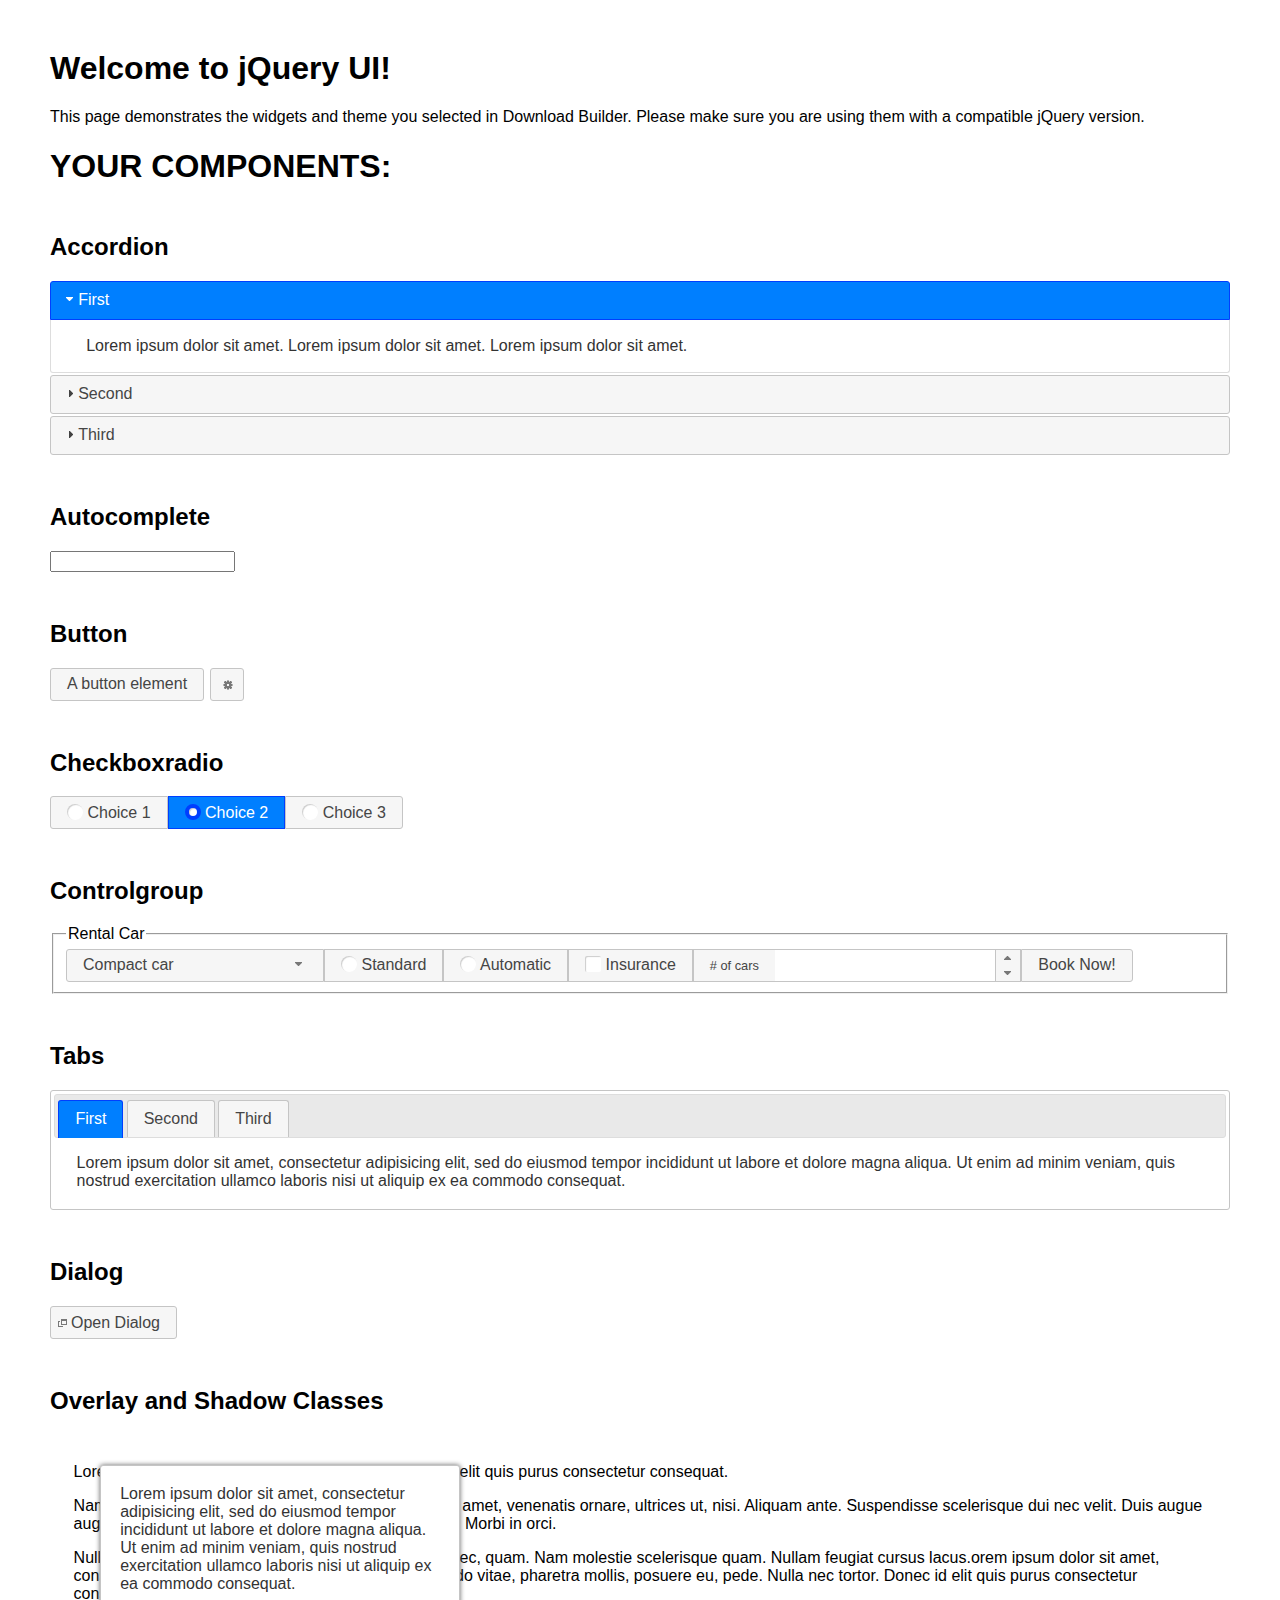
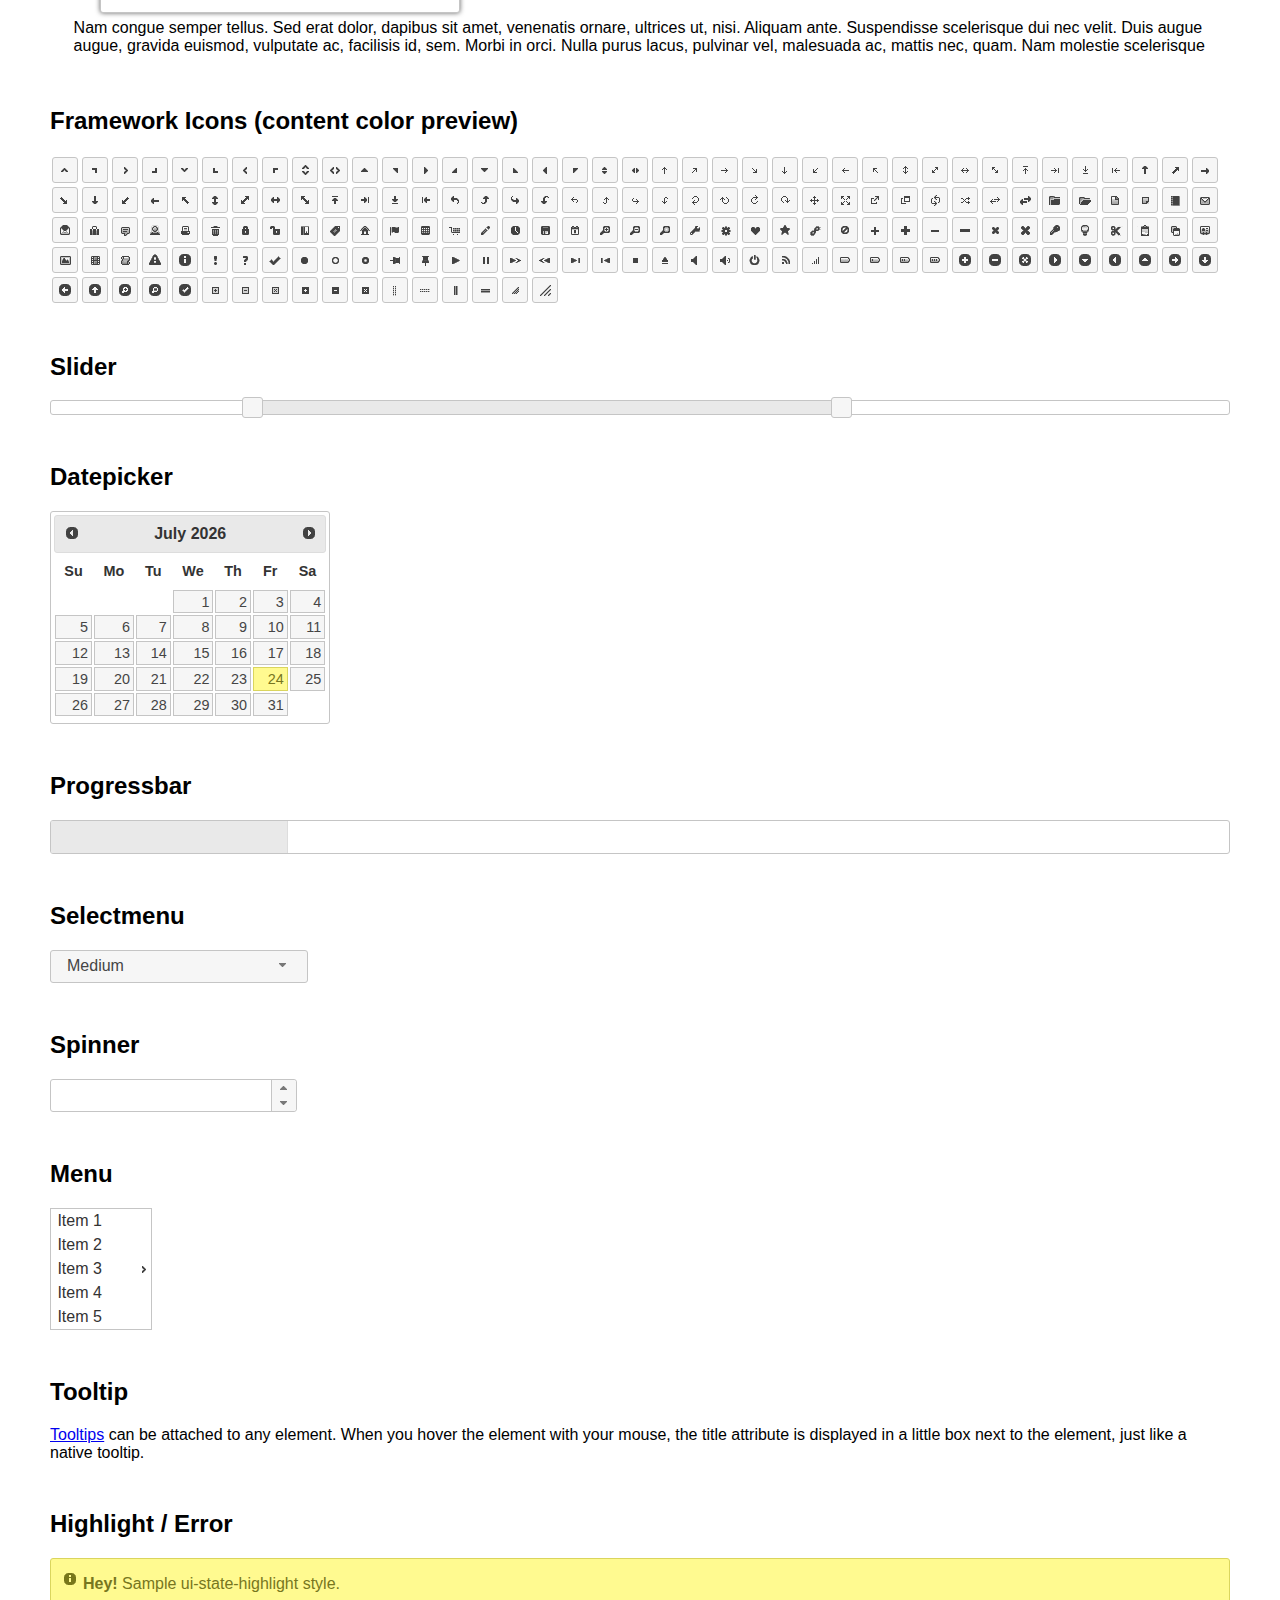
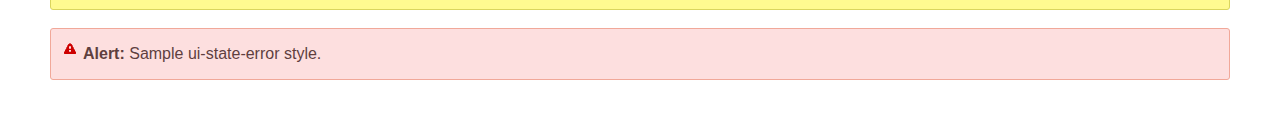
<file: jquery-ui-1.13.1/jquery-ui-1.13.1/index.html>
<!doctype html>
<html lang="us">
<head>
	<meta charset="utf-8">
	<title>jQuery UI Example Page</title>
	<link href="jquery-ui.css" rel="stylesheet">
	<style>
	body{
		font-family: "Trebuchet MS", sans-serif;
		margin: 50px;
	}
	.demoHeaders {
		margin-top: 2em;
	}
	#dialog-link {
		padding: .4em 1em .4em 20px;
		text-decoration: none;
		position: relative;
	}
	#dialog-link span.ui-icon {
		margin: 0 5px 0 0;
		position: absolute;
		left: .2em;
		top: 50%;
		margin-top: -8px;
	}
	#icons {
		margin: 0;
		padding: 0;
	}
	#icons li {
		margin: 2px;
		position: relative;
		padding: 4px 0;
		cursor: pointer;
		float: left;
		list-style: none;
	}
	#icons span.ui-icon {
		float: left;
		margin: 0 4px;
	}
	.fakewindowcontain .ui-widget-overlay {
		position: absolute;
	}
	select {
		width: 200px;
	}
	</style>
</head>
<body>

<h1>Welcome to jQuery UI!</h1>

<div class="ui-widget">
	<p>This page demonstrates the widgets and theme you selected in Download Builder. Please make sure you are using them with a compatible jQuery version.</p>
</div>

<h1>YOUR COMPONENTS:</h1>

<!-- Accordion -->
<h2 class="demoHeaders">Accordion</h2>
<div id="accordion">
	<h3>First</h3>
	<div>Lorem ipsum dolor sit amet. Lorem ipsum dolor sit amet. Lorem ipsum dolor sit amet.</div>
	<h3>Second</h3>
	<div>Phasellus mattis tincidunt nibh.</div>
	<h3>Third</h3>
	<div>Nam dui erat, auctor a, dignissim quis.</div>
</div>

<!-- Autocomplete -->
<h2 class="demoHeaders">Autocomplete</h2>
<div>
	<input id="autocomplete" title="type &quot;a&quot;">
</div>

<!-- Button -->
<h2 class="demoHeaders">Button</h2>
<button id="button">A button element</button>
<button id="button-icon">An icon-only button</button>

<!-- Checkboxradio -->
<h2 class="demoHeaders">Checkboxradio</h2>
<form style="margin-top: 1em;">
	<div id="radioset">
		<input type="radio" id="radio1" name="radio"><label for="radio1">Choice 1</label>
		<input type="radio" id="radio2" name="radio" checked="checked"><label for="radio2">Choice 2</label>
		<input type="radio" id="radio3" name="radio"><label for="radio3">Choice 3</label>
	</div>
</form>

<!-- Controlgroup -->
<h2 class="demoHeaders">Controlgroup</h2>
<fieldset>
	<legend>Rental Car</legend>
	<div id="controlgroup">
		<select id="car-type">
			<option>Compact car</option>
			<option>Midsize car</option>
			<option>Full size car</option>
			<option>SUV</option>
			<option>Luxury</option>
			<option>Truck</option>
			<option>Van</option>
		</select>
		<label for="transmission-standard">Standard</label>
		<input type="radio" name="transmission" id="transmission-standard">
		<label for="transmission-automatic">Automatic</label>
		<input type="radio" name="transmission" id="transmission-automatic">
		<label for="insurance">Insurance</label>
		<input type="checkbox" name="insurance" id="insurance">
		<label for="horizontal-spinner" class="ui-controlgroup-label"># of cars</label>
		<input id="horizontal-spinner" class="ui-spinner-input">
		<button>Book Now!</button>
	</div>
</fieldset>

<!-- Tabs -->
<h2 class="demoHeaders">Tabs</h2>
<div id="tabs">
	<ul>
		<li><a href="#tabs-1">First</a></li>
		<li><a href="#tabs-2">Second</a></li>
		<li><a href="#tabs-3">Third</a></li>
	</ul>
	<div id="tabs-1">Lorem ipsum dolor sit amet, consectetur adipisicing elit, sed do eiusmod tempor incididunt ut labore et dolore magna aliqua. Ut enim ad minim veniam, quis nostrud exercitation ullamco laboris nisi ut aliquip ex ea commodo consequat.</div>
	<div id="tabs-2">Phasellus mattis tincidunt nibh. Cras orci urna, blandit id, pretium vel, aliquet ornare, felis. Maecenas scelerisque sem non nisl. Fusce sed lorem in enim dictum bibendum.</div>
	<div id="tabs-3">Nam dui erat, auctor a, dignissim quis, sollicitudin eu, felis. Pellentesque nisi urna, interdum eget, sagittis et, consequat vestibulum, lacus. Mauris porttitor ullamcorper augue.</div>
</div>

<h2 class="demoHeaders">Dialog</h2>
<p>
	<button id="dialog-link" class="ui-button ui-corner-all ui-widget">
		<span class="ui-icon ui-icon-newwin"></span>Open Dialog
	</button>
</p>

<h2 class="demoHeaders">Overlay and Shadow Classes</h2>
<div style="position: relative; width: 96%; height: 200px; padding:1% 2%; overflow:hidden;" class="fakewindowcontain">
	<p>Lorem ipsum dolor sit amet,  Nulla nec tortor. Donec id elit quis purus consectetur consequat. </p><p>Nam congue semper tellus. Sed erat dolor, dapibus sit amet, venenatis ornare, ultrices ut, nisi. Aliquam ante. Suspendisse scelerisque dui nec velit. Duis augue augue, gravida euismod, vulputate ac, facilisis id, sem. Morbi in orci. </p><p>Nulla purus lacus, pulvinar vel, malesuada ac, mattis nec, quam. Nam molestie scelerisque quam. Nullam feugiat cursus lacus.orem ipsum dolor sit amet, consectetur adipiscing elit. Donec libero risus, commodo vitae, pharetra mollis, posuere eu, pede. Nulla nec tortor. Donec id elit quis purus consectetur consequat. </p><p>Nam congue semper tellus. Sed erat dolor, dapibus sit amet, venenatis ornare, ultrices ut, nisi. Aliquam ante. Suspendisse scelerisque dui nec velit. Duis augue augue, gravida euismod, vulputate ac, facilisis id, sem. Morbi in orci. Nulla purus lacus, pulvinar vel, malesuada ac, mattis nec, quam. Nam molestie scelerisque quam. </p><p>Nullam feugiat cursus lacus.orem ipsum dolor sit amet, consectetur adipiscing elit. Donec libero risus, commodo vitae, pharetra mollis, posuere eu, pede. Nulla nec tortor. Donec id elit quis purus consectetur consequat. Nam congue semper tellus. Sed erat dolor, dapibus sit amet, venenatis ornare, ultrices ut, nisi. Aliquam ante. </p><p>Suspendisse scelerisque dui nec velit. Duis augue augue, gravida euismod, vulputate ac, facilisis id, sem. Morbi in orci. Nulla purus lacus, pulvinar vel, malesuada ac, mattis nec, quam. Nam molestie scelerisque quam. Nullam feugiat cursus lacus.orem ipsum dolor sit amet, consectetur adipiscing elit. Donec libero risus, commodo vitae, pharetra mollis, posuere eu, pede. Nulla nec tortor. Donec id elit quis purus consectetur consequat. Nam congue semper tellus. Sed erat dolor, dapibus sit amet, venenatis ornare, ultrices ut, nisi. </p>

	<!-- ui-dialog -->
	<div class="ui-widget-overlay ui-front"></div>
	<div style="position: absolute; width: 320px; left: 50px; top: 30px; padding: 1.2em" class="ui-widget ui-front ui-widget-content ui-corner-all ui-widget-shadow">
		Lorem ipsum dolor sit amet, consectetur adipisicing elit, sed do eiusmod tempor incididunt ut labore et dolore magna aliqua. Ut enim ad minim veniam, quis nostrud exercitation ullamco laboris nisi ut aliquip ex ea commodo consequat.
	</div>

</div>

<!-- ui-dialog -->
<div id="dialog" title="Dialog Title">
	<p>Lorem ipsum dolor sit amet, consectetur adipisicing elit, sed do eiusmod tempor incididunt ut labore et dolore magna aliqua. Ut enim ad minim veniam, quis nostrud exercitation ullamco laboris nisi ut aliquip ex ea commodo consequat.</p>
</div>


<h2 class="demoHeaders">Framework Icons (content color preview)</h2>
<ul id="icons" class="ui-widget ui-helper-clearfix">
	<li class="ui-state-default ui-corner-all" title=".ui-icon-caret-1-n"><span class="ui-icon ui-icon-caret-1-n"></span></li>
	<li class="ui-state-default ui-corner-all" title=".ui-icon-caret-1-ne"><span class="ui-icon ui-icon-caret-1-ne"></span></li>
	<li class="ui-state-default ui-corner-all" title=".ui-icon-caret-1-e"><span class="ui-icon ui-icon-caret-1-e"></span></li>
	<li class="ui-state-default ui-corner-all" title=".ui-icon-caret-1-se"><span class="ui-icon ui-icon-caret-1-se"></span></li>
	<li class="ui-state-default ui-corner-all" title=".ui-icon-caret-1-s"><span class="ui-icon ui-icon-caret-1-s"></span></li>
	<li class="ui-state-default ui-corner-all" title=".ui-icon-caret-1-sw"><span class="ui-icon ui-icon-caret-1-sw"></span></li>
	<li class="ui-state-default ui-corner-all" title=".ui-icon-caret-1-w"><span class="ui-icon ui-icon-caret-1-w"></span></li>
	<li class="ui-state-default ui-corner-all" title=".ui-icon-caret-1-nw"><span class="ui-icon ui-icon-caret-1-nw"></span></li>
	<li class="ui-state-default ui-corner-all" title=".ui-icon-caret-2-n-s"><span class="ui-icon ui-icon-caret-2-n-s"></span></li>
	<li class="ui-state-default ui-corner-all" title=".ui-icon-caret-2-e-w"><span class="ui-icon ui-icon-caret-2-e-w"></span></li>
	<li class="ui-state-default ui-corner-all" title=".ui-icon-triangle-1-n"><span class="ui-icon ui-icon-triangle-1-n"></span></li>
	<li class="ui-state-default ui-corner-all" title=".ui-icon-triangle-1-ne"><span class="ui-icon ui-icon-triangle-1-ne"></span></li>
	<li class="ui-state-default ui-corner-all" title=".ui-icon-triangle-1-e"><span class="ui-icon ui-icon-triangle-1-e"></span></li>
	<li class="ui-state-default ui-corner-all" title=".ui-icon-triangle-1-se"><span class="ui-icon ui-icon-triangle-1-se"></span></li>
	<li class="ui-state-default ui-corner-all" title=".ui-icon-triangle-1-s"><span class="ui-icon ui-icon-triangle-1-s"></span></li>
	<li class="ui-state-default ui-corner-all" title=".ui-icon-triangle-1-sw"><span class="ui-icon ui-icon-triangle-1-sw"></span></li>
	<li class="ui-state-default ui-corner-all" title=".ui-icon-triangle-1-w"><span class="ui-icon ui-icon-triangle-1-w"></span></li>
	<li class="ui-state-default ui-corner-all" title=".ui-icon-triangle-1-nw"><span class="ui-icon ui-icon-triangle-1-nw"></span></li>
	<li class="ui-state-default ui-corner-all" title=".ui-icon-triangle-2-n-s"><span class="ui-icon ui-icon-triangle-2-n-s"></span></li>
	<li class="ui-state-default ui-corner-all" title=".ui-icon-triangle-2-e-w"><span class="ui-icon ui-icon-triangle-2-e-w"></span></li>
	<li class="ui-state-default ui-corner-all" title=".ui-icon-arrow-1-n"><span class="ui-icon ui-icon-arrow-1-n"></span></li>
	<li class="ui-state-default ui-corner-all" title=".ui-icon-arrow-1-ne"><span class="ui-icon ui-icon-arrow-1-ne"></span></li>
	<li class="ui-state-default ui-corner-all" title=".ui-icon-arrow-1-e"><span class="ui-icon ui-icon-arrow-1-e"></span></li>
	<li class="ui-state-default ui-corner-all" title=".ui-icon-arrow-1-se"><span class="ui-icon ui-icon-arrow-1-se"></span></li>
	<li class="ui-state-default ui-corner-all" title=".ui-icon-arrow-1-s"><span class="ui-icon ui-icon-arrow-1-s"></span></li>
	<li class="ui-state-default ui-corner-all" title=".ui-icon-arrow-1-sw"><span class="ui-icon ui-icon-arrow-1-sw"></span></li>
	<li class="ui-state-default ui-corner-all" title=".ui-icon-arrow-1-w"><span class="ui-icon ui-icon-arrow-1-w"></span></li>
	<li class="ui-state-default ui-corner-all" title=".ui-icon-arrow-1-nw"><span class="ui-icon ui-icon-arrow-1-nw"></span></li>
	<li class="ui-state-default ui-corner-all" title=".ui-icon-arrow-2-n-s"><span class="ui-icon ui-icon-arrow-2-n-s"></span></li>
	<li class="ui-state-default ui-corner-all" title=".ui-icon-arrow-2-ne-sw"><span class="ui-icon ui-icon-arrow-2-ne-sw"></span></li>
	<li class="ui-state-default ui-corner-all" title=".ui-icon-arrow-2-e-w"><span class="ui-icon ui-icon-arrow-2-e-w"></span></li>
	<li class="ui-state-default ui-corner-all" title=".ui-icon-arrow-2-se-nw"><span class="ui-icon ui-icon-arrow-2-se-nw"></span></li>
	<li class="ui-state-default ui-corner-all" title=".ui-icon-arrowstop-1-n"><span class="ui-icon ui-icon-arrowstop-1-n"></span></li>
	<li class="ui-state-default ui-corner-all" title=".ui-icon-arrowstop-1-e"><span class="ui-icon ui-icon-arrowstop-1-e"></span></li>
	<li class="ui-state-default ui-corner-all" title=".ui-icon-arrowstop-1-s"><span class="ui-icon ui-icon-arrowstop-1-s"></span></li>
	<li class="ui-state-default ui-corner-all" title=".ui-icon-arrowstop-1-w"><span class="ui-icon ui-icon-arrowstop-1-w"></span></li>
	<li class="ui-state-default ui-corner-all" title=".ui-icon-arrowthick-1-n"><span class="ui-icon ui-icon-arrowthick-1-n"></span></li>
	<li class="ui-state-default ui-corner-all" title=".ui-icon-arrowthick-1-ne"><span class="ui-icon ui-icon-arrowthick-1-ne"></span></li>
	<li class="ui-state-default ui-corner-all" title=".ui-icon-arrowthick-1-e"><span class="ui-icon ui-icon-arrowthick-1-e"></span></li>
	<li class="ui-state-default ui-corner-all" title=".ui-icon-arrowthick-1-se"><span class="ui-icon ui-icon-arrowthick-1-se"></span></li>
	<li class="ui-state-default ui-corner-all" title=".ui-icon-arrowthick-1-s"><span class="ui-icon ui-icon-arrowthick-1-s"></span></li>
	<li class="ui-state-default ui-corner-all" title=".ui-icon-arrowthick-1-sw"><span class="ui-icon ui-icon-arrowthick-1-sw"></span></li>
	<li class="ui-state-default ui-corner-all" title=".ui-icon-arrowthick-1-w"><span class="ui-icon ui-icon-arrowthick-1-w"></span></li>
	<li class="ui-state-default ui-corner-all" title=".ui-icon-arrowthick-1-nw"><span class="ui-icon ui-icon-arrowthick-1-nw"></span></li>
	<li class="ui-state-default ui-corner-all" title=".ui-icon-arrowthick-2-n-s"><span class="ui-icon ui-icon-arrowthick-2-n-s"></span></li>
	<li class="ui-state-default ui-corner-all" title=".ui-icon-arrowthick-2-ne-sw"><span class="ui-icon ui-icon-arrowthick-2-ne-sw"></span></li>
	<li class="ui-state-default ui-corner-all" title=".ui-icon-arrowthick-2-e-w"><span class="ui-icon ui-icon-arrowthick-2-e-w"></span></li>
	<li class="ui-state-default ui-corner-all" title=".ui-icon-arrowthick-2-se-nw"><span class="ui-icon ui-icon-arrowthick-2-se-nw"></span></li>
	<li class="ui-state-default ui-corner-all" title=".ui-icon-arrowthickstop-1-n"><span class="ui-icon ui-icon-arrowthickstop-1-n"></span></li>
	<li class="ui-state-default ui-corner-all" title=".ui-icon-arrowthickstop-1-e"><span class="ui-icon ui-icon-arrowthickstop-1-e"></span></li>
	<li class="ui-state-default ui-corner-all" title=".ui-icon-arrowthickstop-1-s"><span class="ui-icon ui-icon-arrowthickstop-1-s"></span></li>
	<li class="ui-state-default ui-corner-all" title=".ui-icon-arrowthickstop-1-w"><span class="ui-icon ui-icon-arrowthickstop-1-w"></span></li>
	<li class="ui-state-default ui-corner-all" title=".ui-icon-arrowreturnthick-1-w"><span class="ui-icon ui-icon-arrowreturnthick-1-w"></span></li>
	<li class="ui-state-default ui-corner-all" title=".ui-icon-arrowreturnthick-1-n"><span class="ui-icon ui-icon-arrowreturnthick-1-n"></span></li>
	<li class="ui-state-default ui-corner-all" title=".ui-icon-arrowreturnthick-1-e"><span class="ui-icon ui-icon-arrowreturnthick-1-e"></span></li>
	<li class="ui-state-default ui-corner-all" title=".ui-icon-arrowreturnthick-1-s"><span class="ui-icon ui-icon-arrowreturnthick-1-s"></span></li>
	<li class="ui-state-default ui-corner-all" title=".ui-icon-arrowreturn-1-w"><span class="ui-icon ui-icon-arrowreturn-1-w"></span></li>
	<li class="ui-state-default ui-corner-all" title=".ui-icon-arrowreturn-1-n"><span class="ui-icon ui-icon-arrowreturn-1-n"></span></li>
	<li class="ui-state-default ui-corner-all" title=".ui-icon-arrowreturn-1-e"><span class="ui-icon ui-icon-arrowreturn-1-e"></span></li>
	<li class="ui-state-default ui-corner-all" title=".ui-icon-arrowreturn-1-s"><span class="ui-icon ui-icon-arrowreturn-1-s"></span></li>
	<li class="ui-state-default ui-corner-all" title=".ui-icon-arrowrefresh-1-w"><span class="ui-icon ui-icon-arrowrefresh-1-w"></span></li>
	<li class="ui-state-default ui-corner-all" title=".ui-icon-arrowrefresh-1-n"><span class="ui-icon ui-icon-arrowrefresh-1-n"></span></li>
	<li class="ui-state-default ui-corner-all" title=".ui-icon-arrowrefresh-1-e"><span class="ui-icon ui-icon-arrowrefresh-1-e"></span></li>
	<li class="ui-state-default ui-corner-all" title=".ui-icon-arrowrefresh-1-s"><span class="ui-icon ui-icon-arrowrefresh-1-s"></span></li>
	<li class="ui-state-default ui-corner-all" title=".ui-icon-arrow-4"><span class="ui-icon ui-icon-arrow-4"></span></li>
	<li class="ui-state-default ui-corner-all" title=".ui-icon-arrow-4-diag"><span class="ui-icon ui-icon-arrow-4-diag"></span></li>
	<li class="ui-state-default ui-corner-all" title=".ui-icon-extlink"><span class="ui-icon ui-icon-extlink"></span></li>
	<li class="ui-state-default ui-corner-all" title=".ui-icon-newwin"><span class="ui-icon ui-icon-newwin"></span></li>
	<li class="ui-state-default ui-corner-all" title=".ui-icon-refresh"><span class="ui-icon ui-icon-refresh"></span></li>
	<li class="ui-state-default ui-corner-all" title=".ui-icon-shuffle"><span class="ui-icon ui-icon-shuffle"></span></li>
	<li class="ui-state-default ui-corner-all" title=".ui-icon-transfer-e-w"><span class="ui-icon ui-icon-transfer-e-w"></span></li>
	<li class="ui-state-default ui-corner-all" title=".ui-icon-transferthick-e-w"><span class="ui-icon ui-icon-transferthick-e-w"></span></li>
	<li class="ui-state-default ui-corner-all" title=".ui-icon-folder-collapsed"><span class="ui-icon ui-icon-folder-collapsed"></span></li>
	<li class="ui-state-default ui-corner-all" title=".ui-icon-folder-open"><span class="ui-icon ui-icon-folder-open"></span></li>
	<li class="ui-state-default ui-corner-all" title=".ui-icon-document"><span class="ui-icon ui-icon-document"></span></li>
	<li class="ui-state-default ui-corner-all" title=".ui-icon-document-b"><span class="ui-icon ui-icon-document-b"></span></li>
	<li class="ui-state-default ui-corner-all" title=".ui-icon-note"><span class="ui-icon ui-icon-note"></span></li>
	<li class="ui-state-default ui-corner-all" title=".ui-icon-mail-closed"><span class="ui-icon ui-icon-mail-closed"></span></li>
	<li class="ui-state-default ui-corner-all" title=".ui-icon-mail-open"><span class="ui-icon ui-icon-mail-open"></span></li>
	<li class="ui-state-default ui-corner-all" title=".ui-icon-suitcase"><span class="ui-icon ui-icon-suitcase"></span></li>
	<li class="ui-state-default ui-corner-all" title=".ui-icon-comment"><span class="ui-icon ui-icon-comment"></span></li>
	<li class="ui-state-default ui-corner-all" title=".ui-icon-person"><span class="ui-icon ui-icon-person"></span></li>
	<li class="ui-state-default ui-corner-all" title=".ui-icon-print"><span class="ui-icon ui-icon-print"></span></li>
	<li class="ui-state-default ui-corner-all" title=".ui-icon-trash"><span class="ui-icon ui-icon-trash"></span></li>
	<li class="ui-state-default ui-corner-all" title=".ui-icon-locked"><span class="ui-icon ui-icon-locked"></span></li>
	<li class="ui-state-default ui-corner-all" title=".ui-icon-unlocked"><span class="ui-icon ui-icon-unlocked"></span></li>
	<li class="ui-state-default ui-corner-all" title=".ui-icon-bookmark"><span class="ui-icon ui-icon-bookmark"></span></li>
	<li class="ui-state-default ui-corner-all" title=".ui-icon-tag"><span class="ui-icon ui-icon-tag"></span></li>
	<li class="ui-state-default ui-corner-all" title=".ui-icon-home"><span class="ui-icon ui-icon-home"></span></li>
	<li class="ui-state-default ui-corner-all" title=".ui-icon-flag"><span class="ui-icon ui-icon-flag"></span></li>
	<li class="ui-state-default ui-corner-all" title=".ui-icon-calculator"><span class="ui-icon ui-icon-calculator"></span></li>
	<li class="ui-state-default ui-corner-all" title=".ui-icon-cart"><span class="ui-icon ui-icon-cart"></span></li>
	<li class="ui-state-default ui-corner-all" title=".ui-icon-pencil"><span class="ui-icon ui-icon-pencil"></span></li>
	<li class="ui-state-default ui-corner-all" title=".ui-icon-clock"><span class="ui-icon ui-icon-clock"></span></li>
	<li class="ui-state-default ui-corner-all" title=".ui-icon-disk"><span class="ui-icon ui-icon-disk"></span></li>
	<li class="ui-state-default ui-corner-all" title=".ui-icon-calendar"><span class="ui-icon ui-icon-calendar"></span></li>
	<li class="ui-state-default ui-corner-all" title=".ui-icon-zoomin"><span class="ui-icon ui-icon-zoomin"></span></li>
	<li class="ui-state-default ui-corner-all" title=".ui-icon-zoomout"><span class="ui-icon ui-icon-zoomout"></span></li>
	<li class="ui-state-default ui-corner-all" title=".ui-icon-search"><span class="ui-icon ui-icon-search"></span></li>
	<li class="ui-state-default ui-corner-all" title=".ui-icon-wrench"><span class="ui-icon ui-icon-wrench"></span></li>
	<li class="ui-state-default ui-corner-all" title=".ui-icon-gear"><span class="ui-icon ui-icon-gear"></span></li>
	<li class="ui-state-default ui-corner-all" title=".ui-icon-heart"><span class="ui-icon ui-icon-heart"></span></li>
	<li class="ui-state-default ui-corner-all" title=".ui-icon-star"><span class="ui-icon ui-icon-star"></span></li>
	<li class="ui-state-default ui-corner-all" title=".ui-icon-link"><span class="ui-icon ui-icon-link"></span></li>
	<li class="ui-state-default ui-corner-all" title=".ui-icon-cancel"><span class="ui-icon ui-icon-cancel"></span></li>
	<li class="ui-state-default ui-corner-all" title=".ui-icon-plus"><span class="ui-icon ui-icon-plus"></span></li>
	<li class="ui-state-default ui-corner-all" title=".ui-icon-plusthick"><span class="ui-icon ui-icon-plusthick"></span></li>
	<li class="ui-state-default ui-corner-all" title=".ui-icon-minus"><span class="ui-icon ui-icon-minus"></span></li>
	<li class="ui-state-default ui-corner-all" title=".ui-icon-minusthick"><span class="ui-icon ui-icon-minusthick"></span></li>
	<li class="ui-state-default ui-corner-all" title=".ui-icon-close"><span class="ui-icon ui-icon-close"></span></li>
	<li class="ui-state-default ui-corner-all" title=".ui-icon-closethick"><span class="ui-icon ui-icon-closethick"></span></li>
	<li class="ui-state-default ui-corner-all" title=".ui-icon-key"><span class="ui-icon ui-icon-key"></span></li>
	<li class="ui-state-default ui-corner-all" title=".ui-icon-lightbulb"><span class="ui-icon ui-icon-lightbulb"></span></li>
	<li class="ui-state-default ui-corner-all" title=".ui-icon-scissors"><span class="ui-icon ui-icon-scissors"></span></li>
	<li class="ui-state-default ui-corner-all" title=".ui-icon-clipboard"><span class="ui-icon ui-icon-clipboard"></span></li>
	<li class="ui-state-default ui-corner-all" title=".ui-icon-copy"><span class="ui-icon ui-icon-copy"></span></li>
	<li class="ui-state-default ui-corner-all" title=".ui-icon-contact"><span class="ui-icon ui-icon-contact"></span></li>
	<li class="ui-state-default ui-corner-all" title=".ui-icon-image"><span class="ui-icon ui-icon-image"></span></li>
	<li class="ui-state-default ui-corner-all" title=".ui-icon-video"><span class="ui-icon ui-icon-video"></span></li>
	<li class="ui-state-default ui-corner-all" title=".ui-icon-script"><span class="ui-icon ui-icon-script"></span></li>
	<li class="ui-state-default ui-corner-all" title=".ui-icon-alert"><span class="ui-icon ui-icon-alert"></span></li>
	<li class="ui-state-default ui-corner-all" title=".ui-icon-info"><span class="ui-icon ui-icon-info"></span></li>
	<li class="ui-state-default ui-corner-all" title=".ui-icon-notice"><span class="ui-icon ui-icon-notice"></span></li>
	<li class="ui-state-default ui-corner-all" title=".ui-icon-help"><span class="ui-icon ui-icon-help"></span></li>
	<li class="ui-state-default ui-corner-all" title=".ui-icon-check"><span class="ui-icon ui-icon-check"></span></li>
	<li class="ui-state-default ui-corner-all" title=".ui-icon-bullet"><span class="ui-icon ui-icon-bullet"></span></li>
	<li class="ui-state-default ui-corner-all" title=".ui-icon-radio-off"><span class="ui-icon ui-icon-radio-off"></span></li>
	<li class="ui-state-default ui-corner-all" title=".ui-icon-radio-on"><span class="ui-icon ui-icon-radio-on"></span></li>
	<li class="ui-state-default ui-corner-all" title=".ui-icon-pin-w"><span class="ui-icon ui-icon-pin-w"></span></li>
	<li class="ui-state-default ui-corner-all" title=".ui-icon-pin-s"><span class="ui-icon ui-icon-pin-s"></span></li>
	<li class="ui-state-default ui-corner-all" title=".ui-icon-play"><span class="ui-icon ui-icon-play"></span></li>
	<li class="ui-state-default ui-corner-all" title=".ui-icon-pause"><span class="ui-icon ui-icon-pause"></span></li>
	<li class="ui-state-default ui-corner-all" title=".ui-icon-seek-next"><span class="ui-icon ui-icon-seek-next"></span></li>
	<li class="ui-state-default ui-corner-all" title=".ui-icon-seek-prev"><span class="ui-icon ui-icon-seek-prev"></span></li>
	<li class="ui-state-default ui-corner-all" title=".ui-icon-seek-end"><span class="ui-icon ui-icon-seek-end"></span></li>
	<li class="ui-state-default ui-corner-all" title=".ui-icon-seek-first"><span class="ui-icon ui-icon-seek-first"></span></li>
	<li class="ui-state-default ui-corner-all" title=".ui-icon-stop"><span class="ui-icon ui-icon-stop"></span></li>
	<li class="ui-state-default ui-corner-all" title=".ui-icon-eject"><span class="ui-icon ui-icon-eject"></span></li>
	<li class="ui-state-default ui-corner-all" title=".ui-icon-volume-off"><span class="ui-icon ui-icon-volume-off"></span></li>
	<li class="ui-state-default ui-corner-all" title=".ui-icon-volume-on"><span class="ui-icon ui-icon-volume-on"></span></li>
	<li class="ui-state-default ui-corner-all" title=".ui-icon-power"><span class="ui-icon ui-icon-power"></span></li>
	<li class="ui-state-default ui-corner-all" title=".ui-icon-signal-diag"><span class="ui-icon ui-icon-signal-diag"></span></li>
	<li class="ui-state-default ui-corner-all" title=".ui-icon-signal"><span class="ui-icon ui-icon-signal"></span></li>
	<li class="ui-state-default ui-corner-all" title=".ui-icon-battery-0"><span class="ui-icon ui-icon-battery-0"></span></li>
	<li class="ui-state-default ui-corner-all" title=".ui-icon-battery-1"><span class="ui-icon ui-icon-battery-1"></span></li>
	<li class="ui-state-default ui-corner-all" title=".ui-icon-battery-2"><span class="ui-icon ui-icon-battery-2"></span></li>
	<li class="ui-state-default ui-corner-all" title=".ui-icon-battery-3"><span class="ui-icon ui-icon-battery-3"></span></li>
	<li class="ui-state-default ui-corner-all" title=".ui-icon-circle-plus"><span class="ui-icon ui-icon-circle-plus"></span></li>
	<li class="ui-state-default ui-corner-all" title=".ui-icon-circle-minus"><span class="ui-icon ui-icon-circle-minus"></span></li>
	<li class="ui-state-default ui-corner-all" title=".ui-icon-circle-close"><span class="ui-icon ui-icon-circle-close"></span></li>
	<li class="ui-state-default ui-corner-all" title=".ui-icon-circle-triangle-e"><span class="ui-icon ui-icon-circle-triangle-e"></span></li>
	<li class="ui-state-default ui-corner-all" title=".ui-icon-circle-triangle-s"><span class="ui-icon ui-icon-circle-triangle-s"></span></li>
	<li class="ui-state-default ui-corner-all" title=".ui-icon-circle-triangle-w"><span class="ui-icon ui-icon-circle-triangle-w"></span></li>
	<li class="ui-state-default ui-corner-all" title=".ui-icon-circle-triangle-n"><span class="ui-icon ui-icon-circle-triangle-n"></span></li>
	<li class="ui-state-default ui-corner-all" title=".ui-icon-circle-arrow-e"><span class="ui-icon ui-icon-circle-arrow-e"></span></li>
	<li class="ui-state-default ui-corner-all" title=".ui-icon-circle-arrow-s"><span class="ui-icon ui-icon-circle-arrow-s"></span></li>
	<li class="ui-state-default ui-corner-all" title=".ui-icon-circle-arrow-w"><span class="ui-icon ui-icon-circle-arrow-w"></span></li>
	<li class="ui-state-default ui-corner-all" title=".ui-icon-circle-arrow-n"><span class="ui-icon ui-icon-circle-arrow-n"></span></li>
	<li class="ui-state-default ui-corner-all" title=".ui-icon-circle-zoomin"><span class="ui-icon ui-icon-circle-zoomin"></span></li>
	<li class="ui-state-default ui-corner-all" title=".ui-icon-circle-zoomout"><span class="ui-icon ui-icon-circle-zoomout"></span></li>
	<li class="ui-state-default ui-corner-all" title=".ui-icon-circle-check"><span class="ui-icon ui-icon-circle-check"></span></li>
	<li class="ui-state-default ui-corner-all" title=".ui-icon-circlesmall-plus"><span class="ui-icon ui-icon-circlesmall-plus"></span></li>
	<li class="ui-state-default ui-corner-all" title=".ui-icon-circlesmall-minus"><span class="ui-icon ui-icon-circlesmall-minus"></span></li>
	<li class="ui-state-default ui-corner-all" title=".ui-icon-circlesmall-close"><span class="ui-icon ui-icon-circlesmall-close"></span></li>
	<li class="ui-state-default ui-corner-all" title=".ui-icon-squaresmall-plus"><span class="ui-icon ui-icon-squaresmall-plus"></span></li>
	<li class="ui-state-default ui-corner-all" title=".ui-icon-squaresmall-minus"><span class="ui-icon ui-icon-squaresmall-minus"></span></li>
	<li class="ui-state-default ui-corner-all" title=".ui-icon-squaresmall-close"><span class="ui-icon ui-icon-squaresmall-close"></span></li>
	<li class="ui-state-default ui-corner-all" title=".ui-icon-grip-dotted-vertical"><span class="ui-icon ui-icon-grip-dotted-vertical"></span></li>
	<li class="ui-state-default ui-corner-all" title=".ui-icon-grip-dotted-horizontal"><span class="ui-icon ui-icon-grip-dotted-horizontal"></span></li>
	<li class="ui-state-default ui-corner-all" title=".ui-icon-grip-solid-vertical"><span class="ui-icon ui-icon-grip-solid-vertical"></span></li>
	<li class="ui-state-default ui-corner-all" title=".ui-icon-grip-solid-horizontal"><span class="ui-icon ui-icon-grip-solid-horizontal"></span></li>
	<li class="ui-state-default ui-corner-all" title=".ui-icon-gripsmall-diagonal-se"><span class="ui-icon ui-icon-gripsmall-diagonal-se"></span></li>
	<li class="ui-state-default ui-corner-all" title=".ui-icon-grip-diagonal-se"><span class="ui-icon ui-icon-grip-diagonal-se"></span></li>
</ul>

<!-- Slider -->
<h2 class="demoHeaders">Slider</h2>
<div id="slider"></div>

<!-- Datepicker -->
<h2 class="demoHeaders">Datepicker</h2>
<div id="datepicker"></div>

<!-- Progressbar -->
<h2 class="demoHeaders">Progressbar</h2>
<div id="progressbar"></div>

<!-- Progressbar -->
<h2 class="demoHeaders">Selectmenu</h2>
<select id="selectmenu">
	<option>Slower</option>
	<option>Slow</option>
	<option selected="selected">Medium</option>
	<option>Fast</option>
	<option>Faster</option>
</select>

<!-- Spinner -->
<h2 class="demoHeaders">Spinner</h2>
<input id="spinner">

<!-- Menu -->
<h2 class="demoHeaders">Menu</h2>
<ul style="width:100px;" id="menu">
	<li><div>Item 1</div></li>
	<li><div>Item 2</div></li>
	<li><div>Item 3</div>
		<ul>
			<li><div>Item 3-1</div></li>
			<li><div>Item 3-2</div></li>
			<li><div>Item 3-3</div></li>
			<li><div>Item 3-4</div></li>
			<li><div>Item 3-5</div></li>
		</ul>
	</li>
	<li><div>Item 4</div></li>
	<li><div>Item 5</div></li>
</ul>

<!-- Tooltip -->
<h2 class="demoHeaders">Tooltip</h2>
<p id="tooltip">
	<a href="#" title="That&apos;s what this widget is">Tooltips</a> can be attached to any element. When you hover
the element with your mouse, the title attribute is displayed in a little box next to the element, just like a native tooltip.
</p>

<!-- Highlight / Error -->
<h2 class="demoHeaders">Highlight / Error</h2>
<div class="ui-widget">
	<div class="ui-state-highlight ui-corner-all" style="margin-top: 20px; padding: 0 .7em;">
		<p><span class="ui-icon ui-icon-info" style="float: left; margin-right: .3em;"></span>
		<strong>Hey!</strong> Sample ui-state-highlight style.</p>
	</div>
</div>
<br>
<div class="ui-widget">
	<div class="ui-state-error ui-corner-all" style="padding: 0 .7em;">
		<p><span class="ui-icon ui-icon-alert" style="float: left; margin-right: .3em;"></span>
		<strong>Alert:</strong> Sample ui-state-error style.</p>
	</div>
</div>

<script src="external/jquery/jquery.js"></script>
<script src="jquery-ui.js"></script>
<script>
$( "#accordion" ).accordion();

var availableTags = [
	"ActionScript",
	"AppleScript",
	"Asp",
	"BASIC",
	"C",
	"C++",
	"Clojure",
	"COBOL",
	"ColdFusion",
	"Erlang",
	"Fortran",
	"Groovy",
	"Haskell",
	"Java",
	"JavaScript",
	"Lisp",
	"Perl",
	"PHP",
	"Python",
	"Ruby",
	"Scala",
	"Scheme"
];
$( "#autocomplete" ).autocomplete({
	source: availableTags
});

$( "#button" ).button();
$( "#button-icon" ).button({
	icon: "ui-icon-gear",
	showLabel: false
});

$( "#radioset" ).buttonset();

$( "#controlgroup" ).controlgroup();

$( "#tabs" ).tabs();

$( "#dialog" ).dialog({
	autoOpen: false,
	width: 400,
	buttons: [
		{
			text: "Ok",
			click: function() {
				$( this ).dialog( "close" );
			}
		},
		{
			text: "Cancel",
			click: function() {
				$( this ).dialog( "close" );
			}
		}
	]
});

// Link to open the dialog
$( "#dialog-link" ).click(function( event ) {
	$( "#dialog" ).dialog( "open" );
	event.preventDefault();
});

$( "#datepicker" ).datepicker({
	inline: true
});

$( "#slider" ).slider({
	range: true,
	values: [ 17, 67 ]
});

$( "#progressbar" ).progressbar({
	value: 20
});

$( "#spinner" ).spinner();

$( "#menu" ).menu();

$( "#tooltip" ).tooltip();

$( "#selectmenu" ).selectmenu();

// Hover states on the static widgets
$( "#dialog-link, #icons li" ).hover(
	function() {
		$( this ).addClass( "ui-state-hover" );
	},
	function() {
		$( this ).removeClass( "ui-state-hover" );
	}
);
</script>
</body>
</html>
</file>
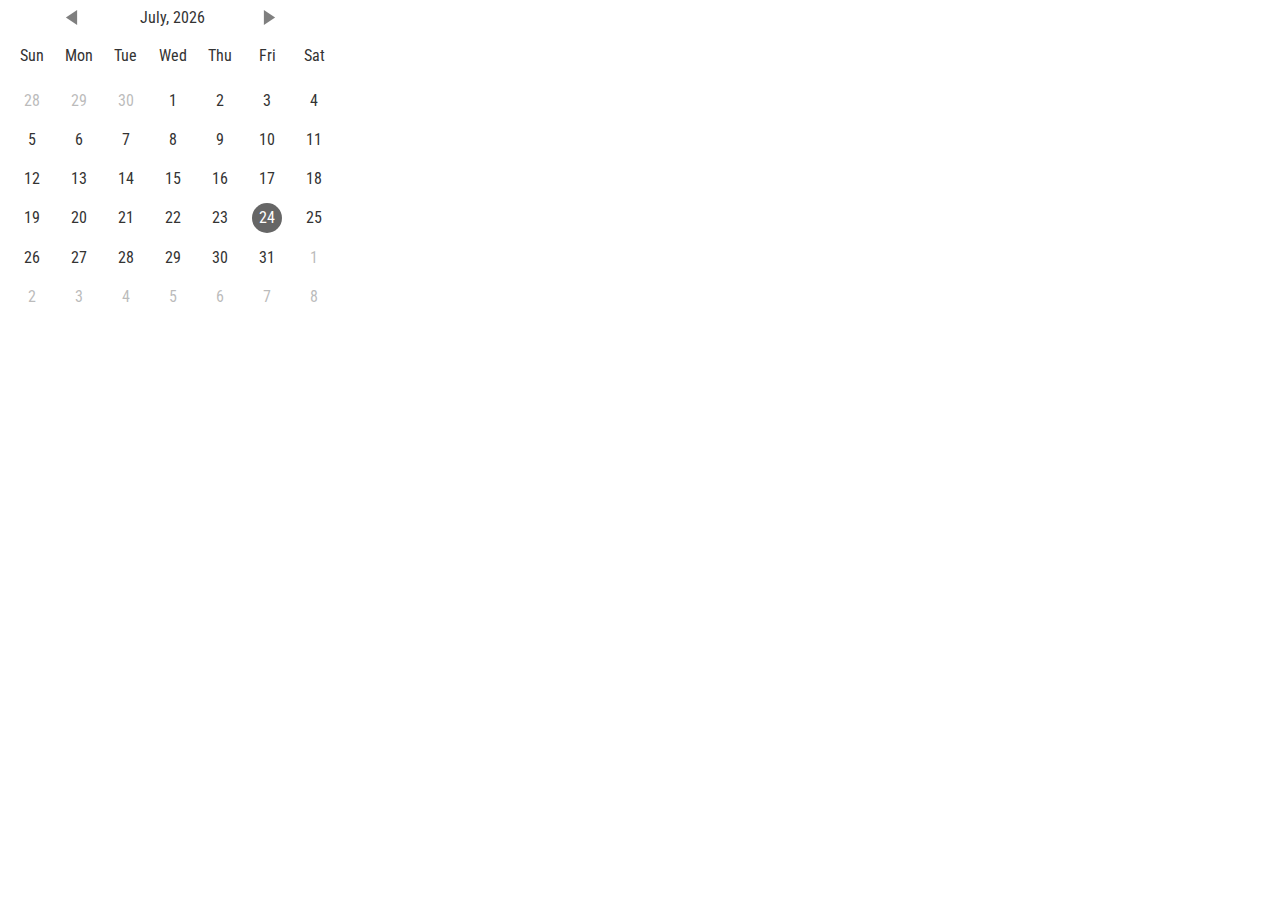
<file: caleandar-master/caleandar-master/demo.html>
<!DOCTYPE html>
<html>
  <head>
    <title>Hello</title>
    <link href="https://fonts.googleapis.com/css?family=Roboto+Condensed" rel="stylesheet">
    <link rel="stylesheet" href="css/demo.css"/>
    <link rel="stylesheet" href="css/theme1.css"/>
  </head>
  <body>
    <div id="caleandar">

    </div>

    <script type="text/javascript" src="js/caleandar.js"></script>
    <script type="text/javascript" src="js/demo.js"></script>
  </body>
</html>
</file>
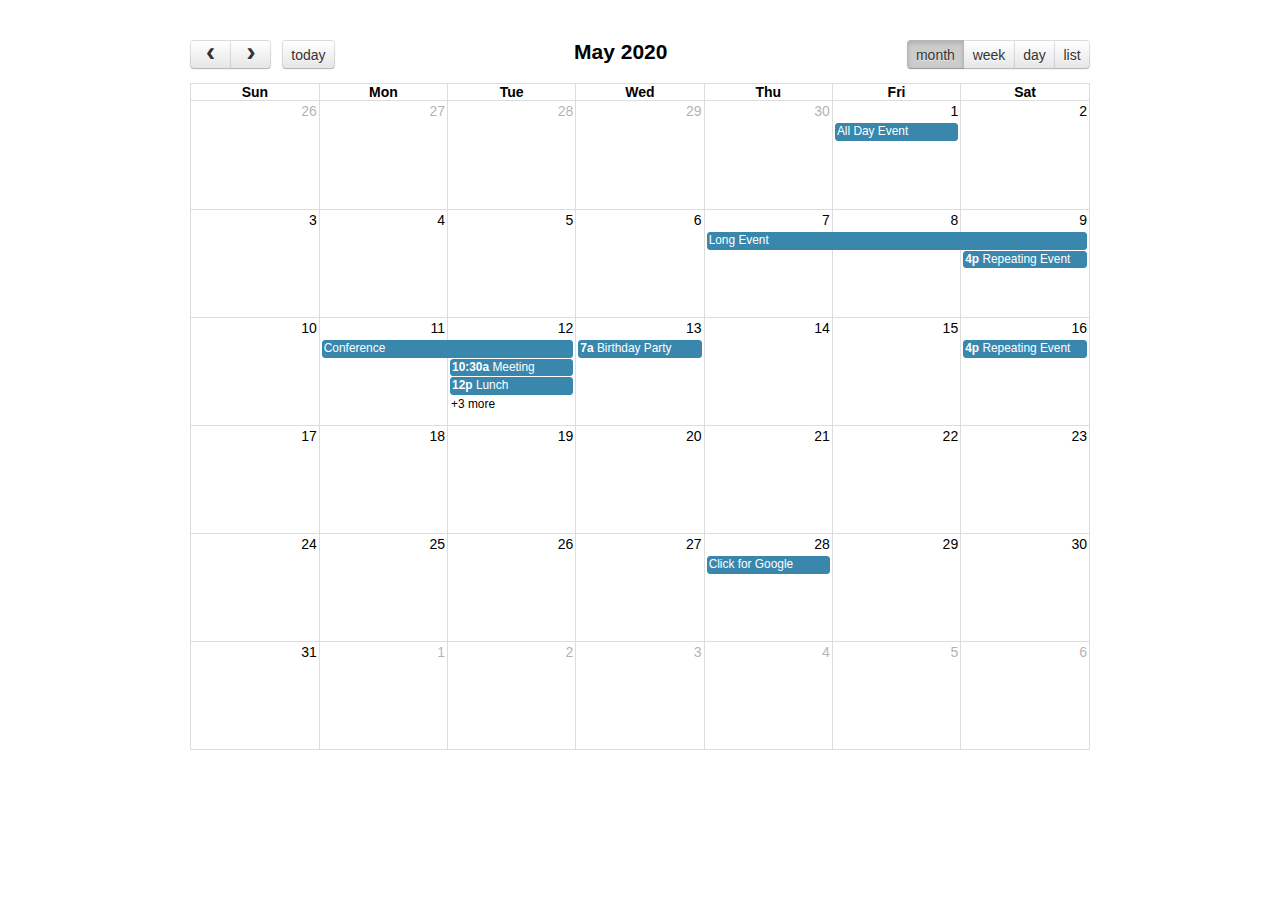
<file: fullcalendar-3.10.2/demos/agenda-views.html>
<!DOCTYPE html>
<html>
<head>
<meta charset='utf-8' />
<link href='../fullcalendar.min.css' rel='stylesheet' />
<link href='../fullcalendar.print.min.css' rel='stylesheet' media='print' />
<script src='../lib/moment.min.js'></script>
<script src='../lib/jquery.min.js'></script>
<script src='../fullcalendar.min.js'></script>
<script>

  $(document).ready(function() {

    $('#calendar').fullCalendar({
      header: {
        left: 'prev,next today',
        center: 'title',
        right: 'month,agendaWeek,agendaDay,listWeek'
      },
      defaultDate: '2020-05-12',
      navLinks: true, // can click day/week names to navigate views
      editable: true,
      eventLimit: true, // allow "more" link when too many events
      events: [
        {
          title: 'All Day Event',
          start: '2020-05-01',
        },
        {
          title: 'Long Event',
          start: '2020-05-07',
          end: '2020-05-10'
        },
        {
          id: 999,
          title: 'Repeating Event',
          start: '2020-05-09T16:00:00'
        },
        {
          id: 999,
          title: 'Repeating Event',
          start: '2020-05-16T16:00:00'
        },
        {
          title: 'Conference',
          start: '2020-05-11',
          end: '2020-05-13'
        },
        {
          title: 'Meeting',
          start: '2020-05-12T10:30:00',
          end: '2020-05-12T12:30:00'
        },
        {
          title: 'Lunch',
          start: '2020-05-12T12:00:00'
        },
        {
          title: 'Meeting',
          start: '2020-05-12T14:30:00'
        },
        {
          title: 'Happy Hour',
          start: '2020-05-12T17:30:00'
        },
        {
          title: 'Dinner',
          start: '2020-05-12T20:00:00'
        },
        {
          title: 'Birthday Party',
          start: '2020-05-13T07:00:00'
        },
        {
          title: 'Click for Google',
          url: 'http://google.com/',
          start: '2020-05-28'
        }
      ]
    });

  });

</script>
<style>

  body {
    margin: 40px 10px;
    padding: 0;
    font-family: "Lucida Grande",Helvetica,Arial,Verdana,sans-serif;
    font-size: 14px;
  }

  #calendar {
    max-width: 900px;
    margin: 0 auto;
  }

</style>
</head>
<body>

  <div id='calendar'></div>

</body>
</html>
</file>
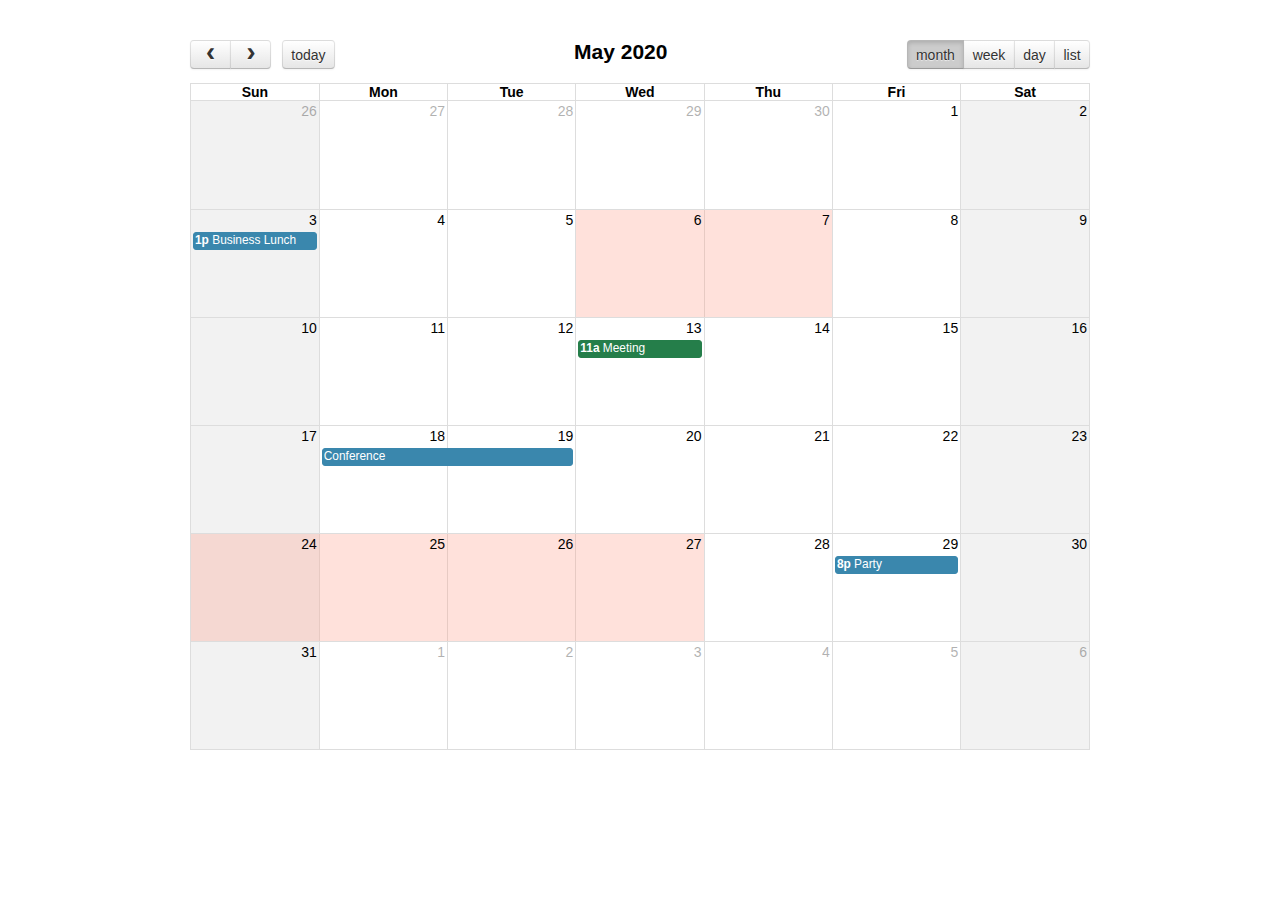
<file: fullcalendar-3.10.2/demos/background-events.html>
<!DOCTYPE html>
<html>
<head>
<meta charset='utf-8' />
<link href='../fullcalendar.min.css' rel='stylesheet' />
<link href='../fullcalendar.print.min.css' rel='stylesheet' media='print' />
<script src='../lib/moment.min.js'></script>
<script src='../lib/jquery.min.js'></script>
<script src='../fullcalendar.min.js'></script>
<script>

  $(document).ready(function() {

    $('#calendar').fullCalendar({
      header: {
        left: 'prev,next today',
        center: 'title',
        right: 'month,agendaWeek,agendaDay,listMonth'
      },
      defaultDate: '2020-05-12',
      navLinks: true, // can click day/week names to navigate views
      businessHours: true, // display business hours
      editable: true,
      events: [
        {
          title: 'Business Lunch',
          start: '2020-05-03T13:00:00',
          constraint: 'businessHours'
        },
        {
          title: 'Meeting',
          start: '2020-05-13T11:00:00',
          constraint: 'availableForMeeting', // defined below
          color: '#257e4a'
        },
        {
          title: 'Conference',
          start: '2020-05-18',
          end: '2020-05-20'
        },
        {
          title: 'Party',
          start: '2020-05-29T20:00:00'
        },

        // areas where "Meeting" must be dropped
        {
          id: 'availableForMeeting',
          start: '2020-05-11T10:00:00',
          end: '2020-05-11T16:00:00',
          rendering: 'background'
        },
        {
          id: 'availableForMeeting',
          start: '2020-05-13T10:00:00',
          end: '2020-05-13T16:00:00',
          rendering: 'background'
        },

        // red areas where no events can be dropped
        {
          start: '2020-05-24',
          end: '2020-05-28',
          overlap: false,
          rendering: 'background',
          color: '#ff9f89'
        },
        {
          start: '2020-05-06',
          end: '2020-05-08',
          overlap: false,
          rendering: 'background',
          color: '#ff9f89'
        }
      ]
    });

  });

</script>
<style>

  body {
    margin: 40px 10px;
    padding: 0;
    font-family: "Lucida Grande",Helvetica,Arial,Verdana,sans-serif;
    font-size: 14px;
  }

  #calendar {
    max-width: 900px;
    margin: 0 auto;
  }

</style>
</head>
<body>

  <div id='calendar'></div>

</body>
</html>
</file>
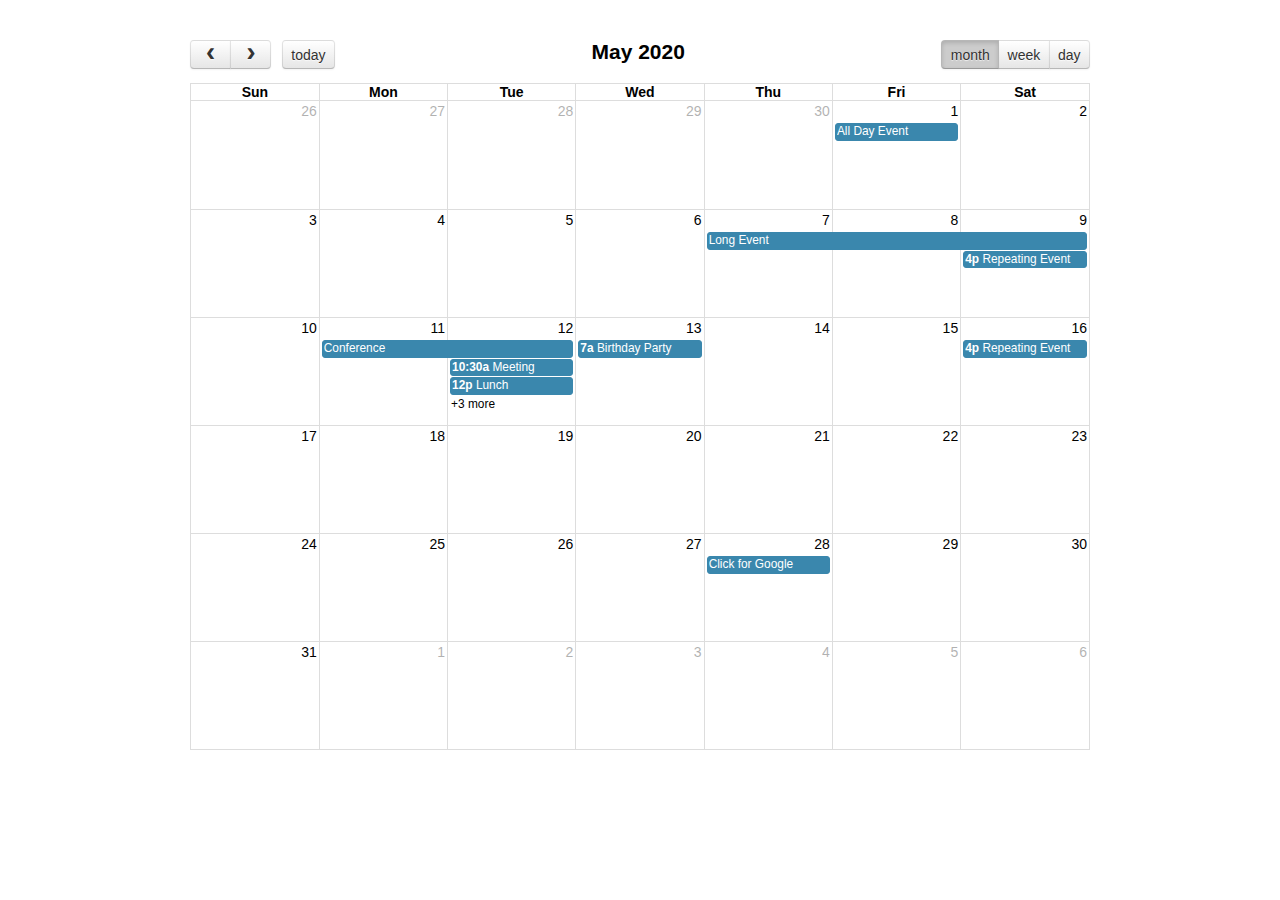
<file: fullcalendar-3.10.2/demos/basic-views.html>
<!DOCTYPE html>
<html>
<head>
<meta charset='utf-8' />
<link href='../fullcalendar.min.css' rel='stylesheet' />
<link href='../fullcalendar.print.min.css' rel='stylesheet' media='print' />
<script src='../lib/moment.min.js'></script>
<script src='../lib/jquery.min.js'></script>
<script src='../fullcalendar.min.js'></script>
<script>

  $(document).ready(function() {

    $('#calendar').fullCalendar({
      header: {
        left: 'prev,next today',
        center: 'title',
        right: 'month,basicWeek,basicDay'
      },
      defaultDate: '2020-05-12',
      navLinks: true, // can click day/week names to navigate views
      editable: true,
      eventLimit: true, // allow "more" link when too many events
      events: [
        {
          title: 'All Day Event',
          start: '2020-05-01'
        },
        {
          title: 'Long Event',
          start: '2020-05-07',
          end: '2020-05-10'
        },
        {
          id: 999,
          title: 'Repeating Event',
          start: '2020-05-09T16:00:00'
        },
        {
          id: 999,
          title: 'Repeating Event',
          start: '2020-05-16T16:00:00'
        },
        {
          title: 'Conference',
          start: '2020-05-11',
          end: '2020-05-13'
        },
        {
          title: 'Meeting',
          start: '2020-05-12T10:30:00',
          end: '2020-05-12T12:30:00'
        },
        {
          title: 'Lunch',
          start: '2020-05-12T12:00:00'
        },
        {
          title: 'Meeting',
          start: '2020-05-12T14:30:00'
        },
        {
          title: 'Happy Hour',
          start: '2020-05-12T17:30:00'
        },
        {
          title: 'Dinner',
          start: '2020-05-12T20:00:00'
        },
        {
          title: 'Birthday Party',
          start: '2020-05-13T07:00:00'
        },
        {
          title: 'Click for Google',
          url: 'http://google.com/',
          start: '2020-05-28'
        }
      ]
    });

  });

</script>
<style>

  body {
    margin: 40px 10px;
    padding: 0;
    font-family: "Lucida Grande",Helvetica,Arial,Verdana,sans-serif;
    font-size: 14px;
  }

  #calendar {
    max-width: 900px;
    margin: 0 auto;
  }

</style>
</head>
<body>

  <div id='calendar'></div>

</body>
</html>
</file>
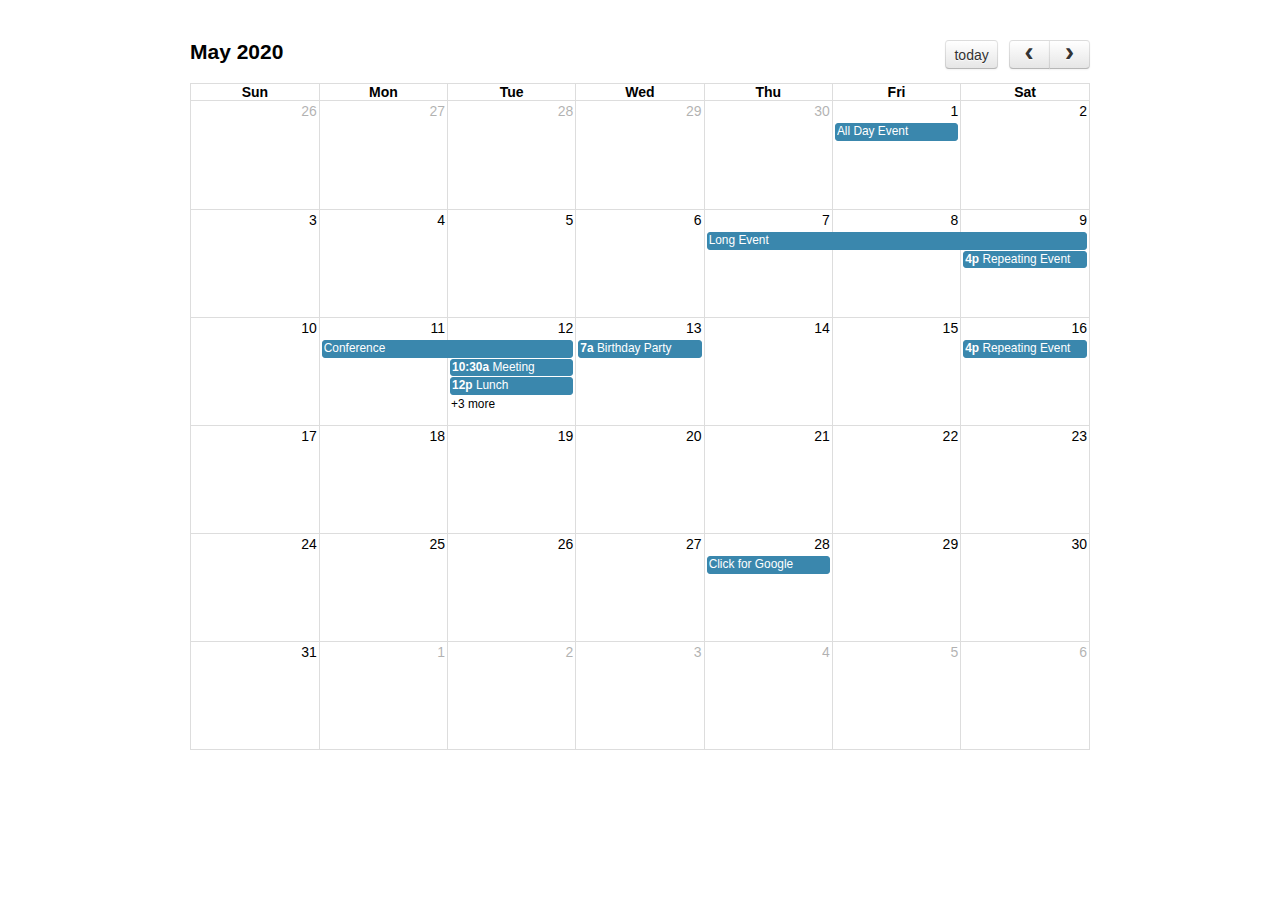
<file: fullcalendar-3.10.2/demos/default.html>
<!DOCTYPE html>
<html>
<head>
<meta charset='utf-8' />
<link href='../fullcalendar.min.css' rel='stylesheet' />
<link href='../fullcalendar.print.min.css' rel='stylesheet' media='print' />
<script src='../lib/moment.min.js'></script>
<script src='../lib/jquery.min.js'></script>
<script src='../fullcalendar.min.js'></script>
<script>

  $(document).ready(function() {

    $('#calendar').fullCalendar({
      defaultDate: '2020-05-12',
      editable: true,
      eventLimit: true, // allow "more" link when too many events
      events: [
        {
          title: 'All Day Event',
          start: '2020-05-01'
        },
        {
          title: 'Long Event',
          start: '2020-05-07',
          end: '2020-05-10'
        },
        {
          id: 999,
          title: 'Repeating Event',
          start: '2020-05-09T16:00:00'
        },
        {
          id: 999,
          title: 'Repeating Event',
          start: '2020-05-16T16:00:00'
        },
        {
          title: 'Conference',
          start: '2020-05-11',
          end: '2020-05-13'
        },
        {
          title: 'Meeting',
          start: '2020-05-12T10:30:00',
          end: '2020-05-12T12:30:00'
        },
        {
          title: 'Lunch',
          start: '2020-05-12T12:00:00'
        },
        {
          title: 'Meeting',
          start: '2020-05-12T14:30:00'
        },
        {
          title: 'Happy Hour',
          start: '2020-05-12T17:30:00'
        },
        {
          title: 'Dinner',
          start: '2020-05-12T20:00:00'
        },
        {
          title: 'Birthday Party',
          start: '2020-05-13T07:00:00'
        },
        {
          title: 'Click for Google',
          url: 'http://google.com/',
          start: '2020-05-28'
        }
      ]
    });

  });

</script>
<style>

  body {
    margin: 40px 10px;
    padding: 0;
    font-family: "Lucida Grande",Helvetica,Arial,Verdana,sans-serif;
    font-size: 14px;
  }

  #calendar {
    max-width: 900px;
    margin: 0 auto;
  }

</style>
</head>
<body>

  <div id='calendar'></div>

</body>
</html>
</file>
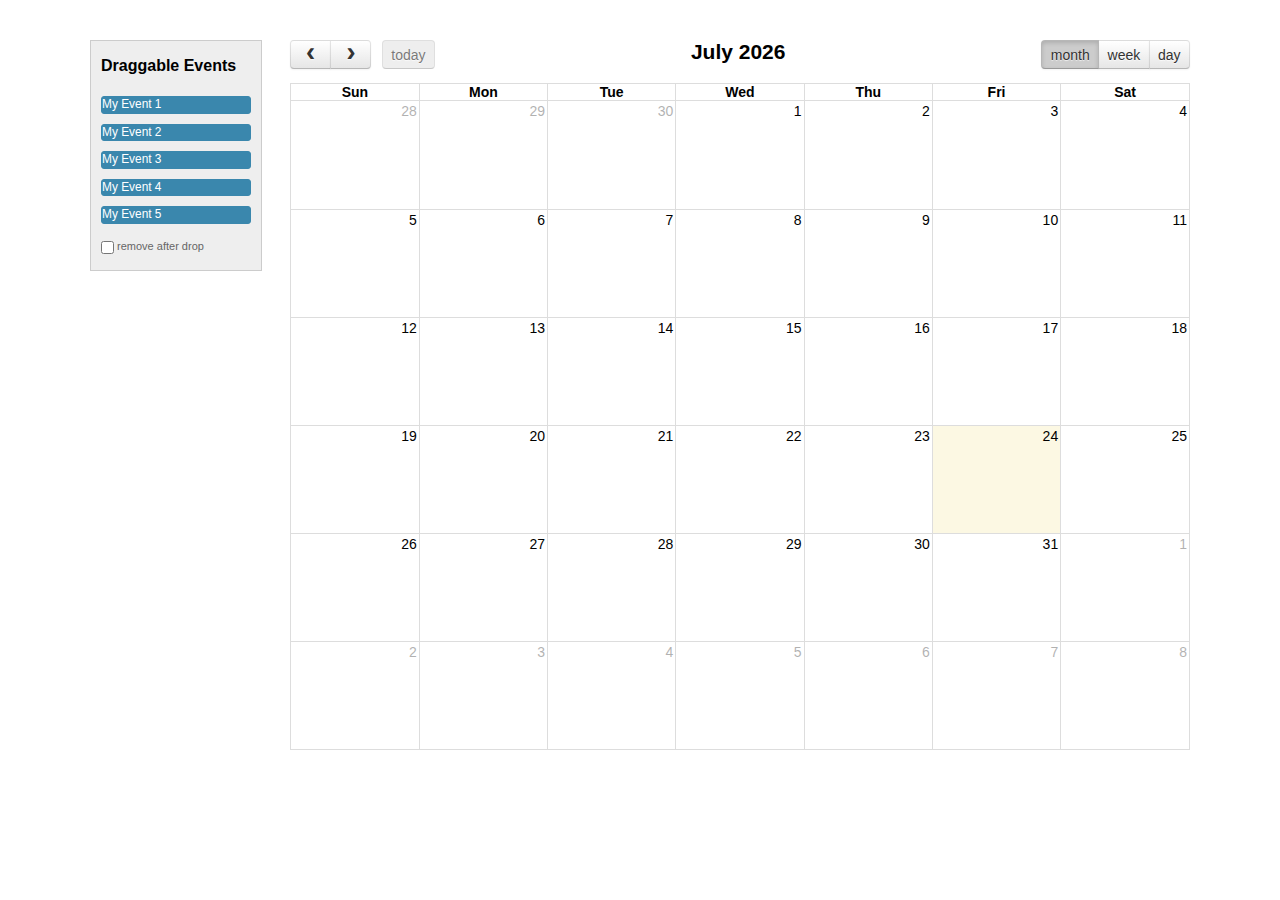
<file: fullcalendar-3.10.2/demos/external-dragging.html>
<!DOCTYPE html>
<html>
<head>
<meta charset='utf-8' />
<link href='../fullcalendar.min.css' rel='stylesheet' />
<link href='../fullcalendar.print.min.css' rel='stylesheet' media='print' />
<script src='../lib/moment.min.js'></script>
<script src='../lib/jquery.min.js'></script>
<script src='../lib/jquery-ui.min.js'></script>
<script src='../fullcalendar.min.js'></script>
<script>

  $(document).ready(function() {


    /* initialize the external events
    -----------------------------------------------------------------*/

    $('#external-events .fc-event').each(function() {

      // store data so the calendar knows to render an event upon drop
      $(this).data('event', {
        title: $.trim($(this).text()), // use the element's text as the event title
        stick: true // maintain when user navigates (see docs on the renderEvent method)
      });

      // make the event draggable using jQuery UI
      $(this).draggable({
        zIndex: 999,
        revert: true,      // will cause the event to go back to its
        revertDuration: 0  //  original position after the drag
      });

    });


    /* initialize the calendar
    -----------------------------------------------------------------*/

    $('#calendar').fullCalendar({
      header: {
        left: 'prev,next today',
        center: 'title',
        right: 'month,agendaWeek,agendaDay'
      },
      editable: true,
      droppable: true, // this allows things to be dropped onto the calendar
      drop: function() {
        // is the "remove after drop" checkbox checked?
        if ($('#drop-remove').is(':checked')) {
          // if so, remove the element from the "Draggable Events" list
          $(this).remove();
        }
      }
    });


  });

</script>
<style>

  body {
    margin-top: 40px;
    text-align: center;
    font-size: 14px;
    font-family: "Lucida Grande",Helvetica,Arial,Verdana,sans-serif;
  }

  #wrap {
    width: 1100px;
    margin: 0 auto;
  }

  #external-events {
    float: left;
    width: 150px;
    padding: 0 10px;
    border: 1px solid #ccc;
    background: #eee;
    text-align: left;
  }

  #external-events h4 {
    font-size: 16px;
    margin-top: 0;
    padding-top: 1em;
  }

  #external-events .fc-event {
    margin: 10px 0;
    cursor: pointer;
  }

  #external-events p {
    margin: 1.5em 0;
    font-size: 11px;
    color: #666;
  }

  #external-events p input {
    margin: 0;
    vertical-align: middle;
  }

  #calendar {
    float: right;
    width: 900px;
  }

</style>
</head>
<body>
  <div id='wrap'>

    <div id='external-events'>
      <h4>Draggable Events</h4>
      <div class='fc-event'>My Event 1</div>
      <div class='fc-event'>My Event 2</div>
      <div class='fc-event'>My Event 3</div>
      <div class='fc-event'>My Event 4</div>
      <div class='fc-event'>My Event 5</div>
      <p>
        <input type='checkbox' id='drop-remove' />
        <label for='drop-remove'>remove after drop</label>
      </p>
    </div>

    <div id='calendar'></div>

    <div style='clear:both'></div>

  </div>
</body>
</html>
</file>
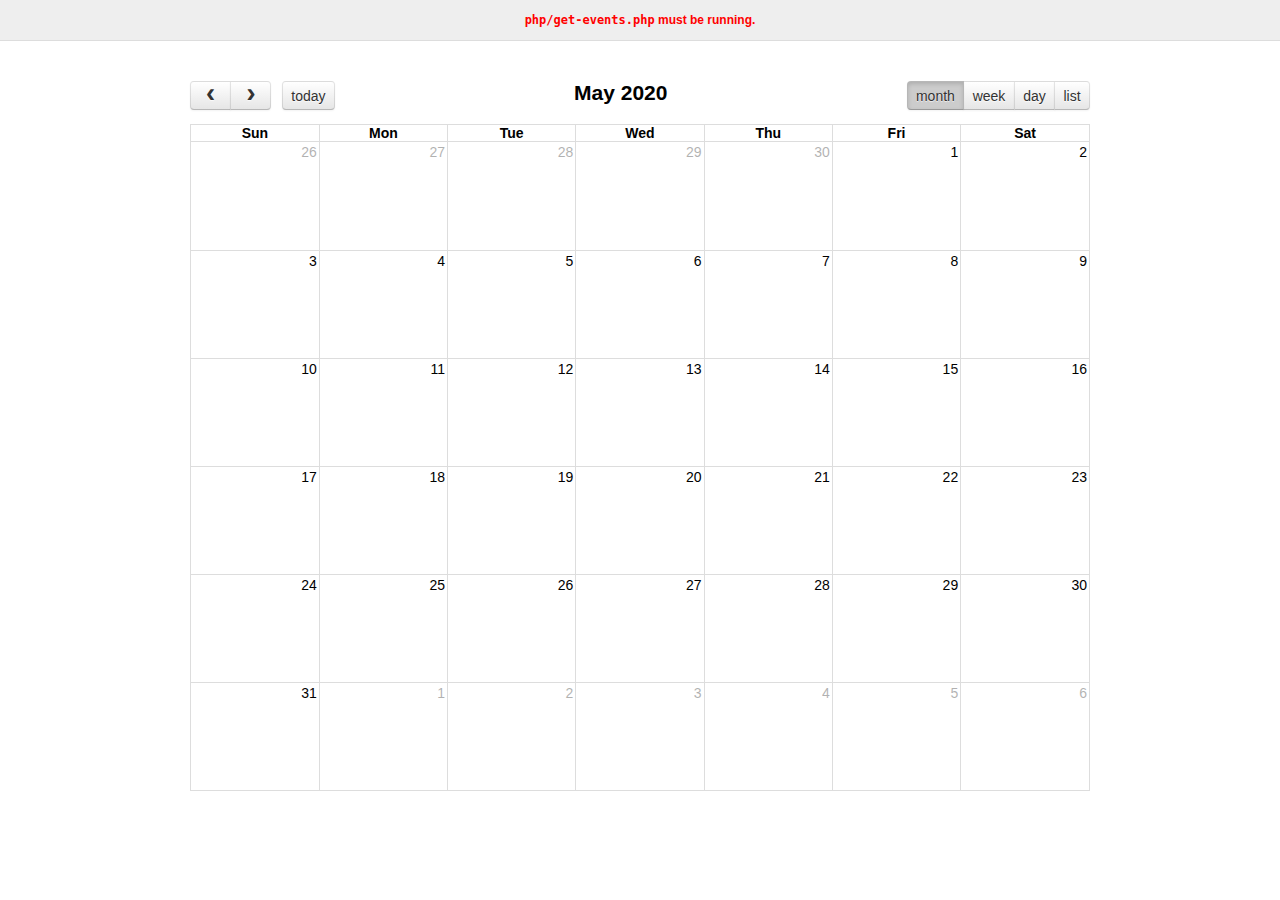
<file: fullcalendar-3.10.2/demos/json.html>
<!DOCTYPE html>
<html>
<head>
<meta charset='utf-8' />
<link href='../fullcalendar.min.css' rel='stylesheet' />
<link href='../fullcalendar.print.min.css' rel='stylesheet' media='print' />
<script src='../lib/moment.min.js'></script>
<script src='../lib/jquery.min.js'></script>
<script src='../fullcalendar.min.js'></script>
<script>

  $(document).ready(function() {

    $('#calendar').fullCalendar({
      header: {
        left: 'prev,next today',
        center: 'title',
        right: 'month,agendaWeek,agendaDay,listWeek'
      },
      defaultDate: '2020-05-12',
      editable: true,
      navLinks: true, // can click day/week names to navigate views
      eventLimit: true, // allow "more" link when too many events
      events: {
        url: 'php/get-events.php',
        error: function() {
          $('#script-warning').show();
        }
      },
      loading: function(bool) {
        $('#loading').toggle(bool);
      }
    });

  });

</script>
<style>

  body {
    margin: 0;
    padding: 0;
    font-family: "Lucida Grande",Helvetica,Arial,Verdana,sans-serif;
    font-size: 14px;
  }

  #script-warning {
    display: none;
    background: #eee;
    border-bottom: 1px solid #ddd;
    padding: 0 10px;
    line-height: 40px;
    text-align: center;
    font-weight: bold;
    font-size: 12px;
    color: red;
  }

  #loading {
    display: none;
    position: absolute;
    top: 10px;
    right: 10px;
  }

  #calendar {
    max-width: 900px;
    margin: 40px auto;
    padding: 0 10px;
  }

</style>
</head>
<body>

  <div id='script-warning'>
    <code>php/get-events.php</code> must be running.
  </div>

  <div id='loading'>loading...</div>

  <div id='calendar'></div>

</body>
</html>
</file>
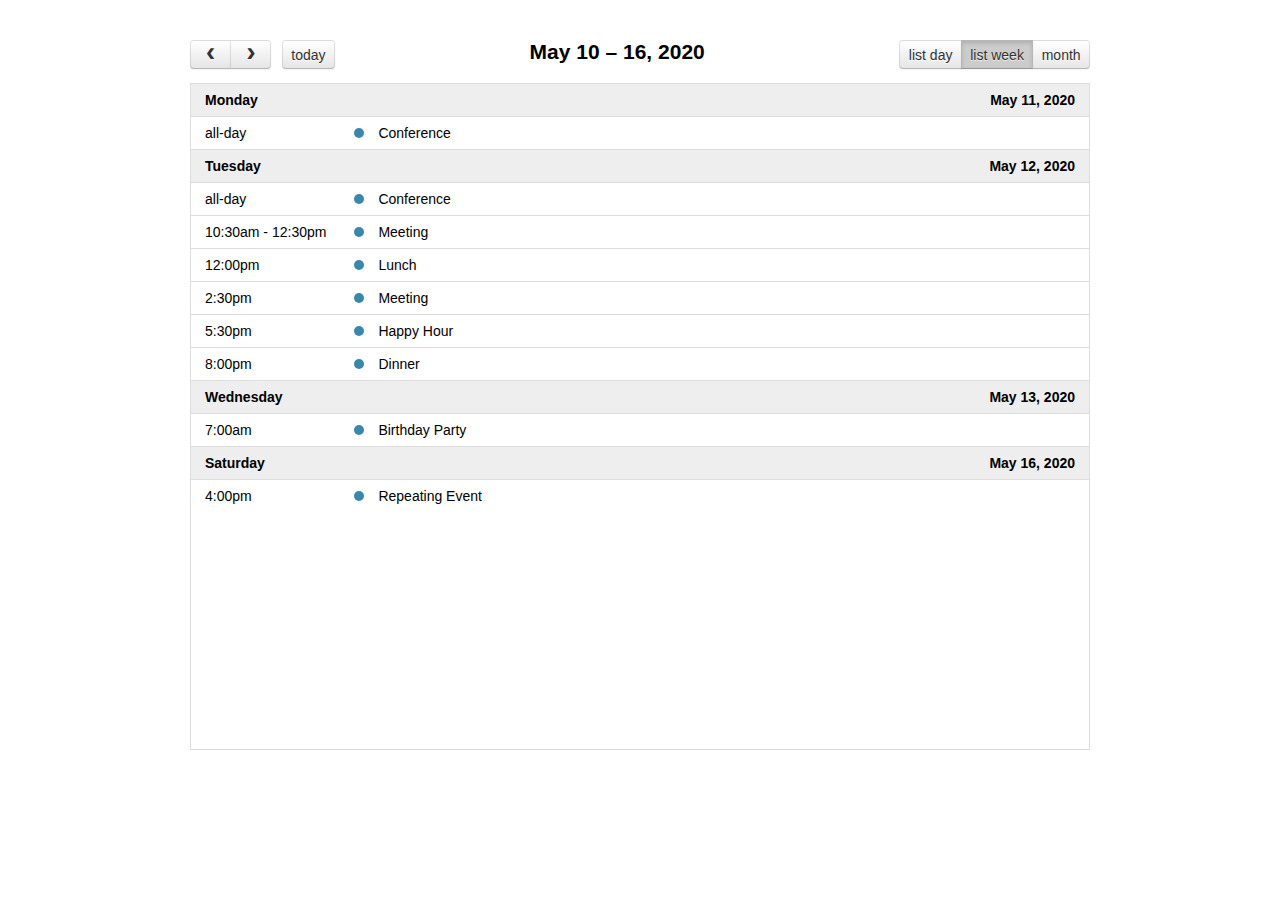
<file: fullcalendar-3.10.2/demos/list-views.html>
<!DOCTYPE html>
<html>
<head>
<meta charset='utf-8' />
<link href='../fullcalendar.min.css' rel='stylesheet' />
<link href='../fullcalendar.print.min.css' rel='stylesheet' media='print' />
<script src='../lib/moment.min.js'></script>
<script src='../lib/jquery.min.js'></script>
<script src='../fullcalendar.min.js'></script>
<script>

  $(document).ready(function() {

    $('#calendar').fullCalendar({
      header: {
        left: 'prev,next today',
        center: 'title',
        right: 'listDay,listWeek,month'
      },

      // customize the button names,
      // otherwise they'd all just say "list"
      views: {
        listDay: { buttonText: 'list day' },
        listWeek: { buttonText: 'list week' }
      },

      defaultView: 'listWeek',
      defaultDate: '2020-05-12',
      navLinks: true, // can click day/week names to navigate views
      editable: true,
      eventLimit: true, // allow "more" link when too many events
      events: [
        {
          title: 'All Day Event',
          start: '2020-05-01'
        },
        {
          title: 'Long Event',
          start: '2020-05-07',
          end: '2020-05-10'
        },
        {
          id: 999,
          title: 'Repeating Event',
          start: '2020-05-09T16:00:00'
        },
        {
          id: 999,
          title: 'Repeating Event',
          start: '2020-05-16T16:00:00'
        },
        {
          title: 'Conference',
          start: '2020-05-11',
          end: '2020-05-13'
        },
        {
          title: 'Meeting',
          start: '2020-05-12T10:30:00',
          end: '2020-05-12T12:30:00'
        },
        {
          title: 'Lunch',
          start: '2020-05-12T12:00:00'
        },
        {
          title: 'Meeting',
          start: '2020-05-12T14:30:00'
        },
        {
          title: 'Happy Hour',
          start: '2020-05-12T17:30:00'
        },
        {
          title: 'Dinner',
          start: '2020-05-12T20:00:00'
        },
        {
          title: 'Birthday Party',
          start: '2020-05-13T07:00:00'
        },
        {
          title: 'Click for Google',
          url: 'http://google.com/',
          start: '2020-05-28'
        }
      ]
    });

  });

</script>
<style>

  body {
    margin: 40px 10px;
    padding: 0;
    font-family: "Lucida Grande",Helvetica,Arial,Verdana,sans-serif;
    font-size: 14px;
  }

  #calendar {
    max-width: 900px;
    margin: 0 auto;
  }

</style>
</head>
<body>

  <div id='calendar'></div>

</body>
</html>
</file>
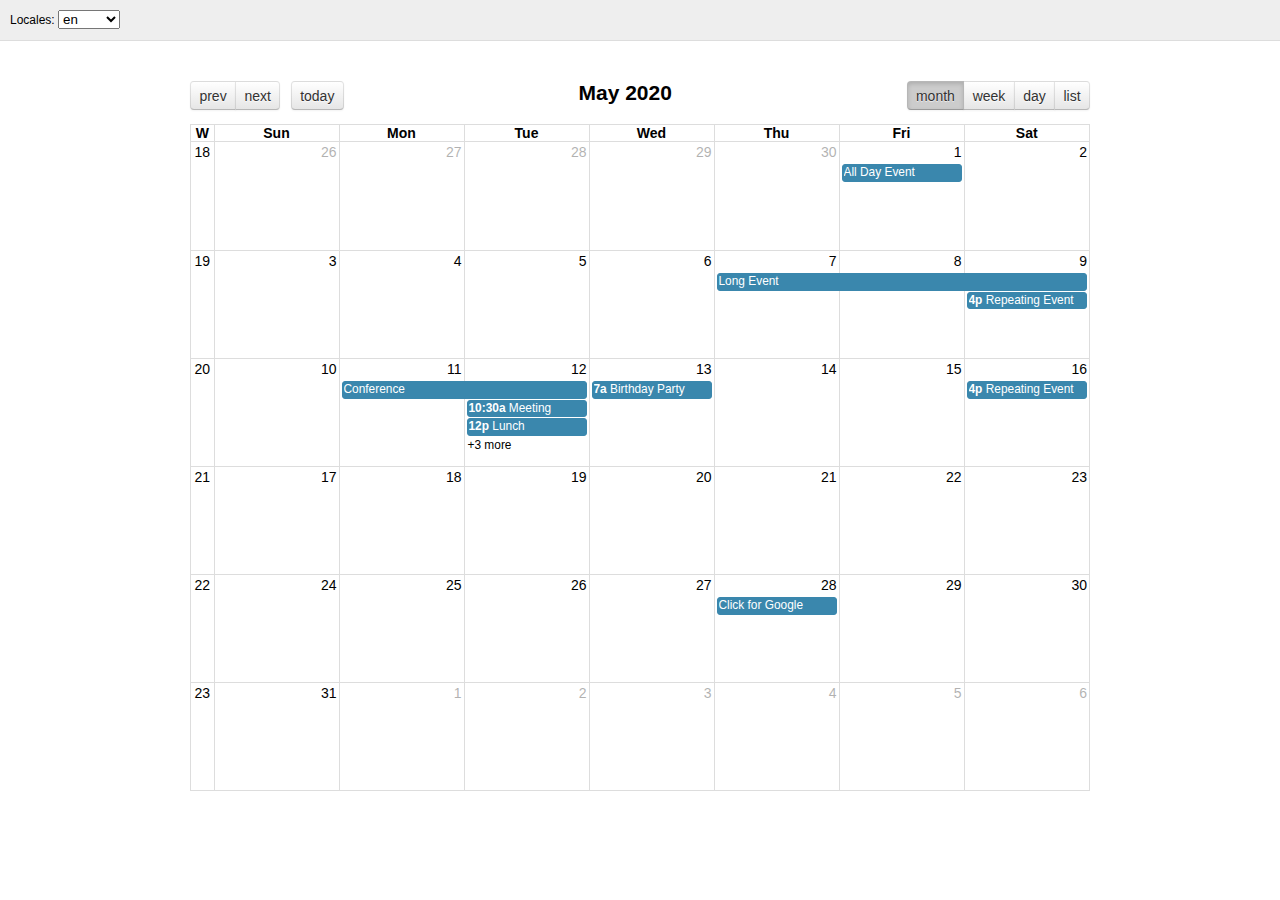
<file: fullcalendar-3.10.2/demos/locales.html>
<!DOCTYPE html>
<html>
<head>
<meta charset='utf-8' />
<link href='../fullcalendar.min.css' rel='stylesheet' />
<link href='../fullcalendar.print.min.css' rel='stylesheet' media='print' />
<script src='../lib/moment.min.js'></script>
<script src='../lib/jquery.min.js'></script>
<script src='../fullcalendar.min.js'></script>
<script src='../locale-all.js'></script>
<script>

  $(document).ready(function() {
    var initialLocaleCode = 'en';

    $('#calendar').fullCalendar({
      header: {
        left: 'prev,next today',
        center: 'title',
        right: 'month,agendaWeek,agendaDay,listMonth'
      },
      defaultDate: '2020-05-12',
      locale: initialLocaleCode,
      buttonIcons: false, // show the prev/next text
      weekNumbers: true,
      navLinks: true, // can click day/week names to navigate views
      editable: true,
      eventLimit: true, // allow "more" link when too many events
      events: [
        {
          title: 'All Day Event',
          start: '2020-05-01'
        },
        {
          title: 'Long Event',
          start: '2020-05-07',
          end: '2020-05-10'
        },
        {
          id: 999,
          title: 'Repeating Event',
          start: '2020-05-09T16:00:00'
        },
        {
          id: 999,
          title: 'Repeating Event',
          start: '2020-05-16T16:00:00'
        },
        {
          title: 'Conference',
          start: '2020-05-11',
          end: '2020-05-13'
        },
        {
          title: 'Meeting',
          start: '2020-05-12T10:30:00',
          end: '2020-05-12T12:30:00'
        },
        {
          title: 'Lunch',
          start: '2020-05-12T12:00:00'
        },
        {
          title: 'Meeting',
          start: '2020-05-12T14:30:00'
        },
        {
          title: 'Happy Hour',
          start: '2020-05-12T17:30:00'
        },
        {
          title: 'Dinner',
          start: '2020-05-12T20:00:00'
        },
        {
          title: 'Birthday Party',
          start: '2020-05-13T07:00:00'
        },
        {
          title: 'Click for Google',
          url: 'http://google.com/',
          start: '2020-05-28'
        }
      ]
    });

    // build the locale selector's options
    $.each($.fullCalendar.locales, function(localeCode) {
      $('#locale-selector').append(
        $('<option/>')
          .attr('value', localeCode)
          .prop('selected', localeCode == initialLocaleCode)
          .text(localeCode)
      );
    });

    // when the selected option changes, dynamically change the calendar option
    $('#locale-selector').on('change', function() {
      if (this.value) {
        $('#calendar').fullCalendar('option', 'locale', this.value);
      }
    });
  });

</script>
<style>

  body {
    margin: 0;
    padding: 0;
    font-family: "Lucida Grande",Helvetica,Arial,Verdana,sans-serif;
    font-size: 14px;
  }

  #top {
    background: #eee;
    border-bottom: 1px solid #ddd;
    padding: 0 10px;
    line-height: 40px;
    font-size: 12px;
  }

  #calendar {
    max-width: 900px;
    margin: 40px auto;
    padding: 0 10px;
  }

</style>
</head>
<body>

  <div id='top'>

    Locales:
    <select id='locale-selector'></select>

  </div>

  <div id='calendar'></div>

</body>
</html>
</file>
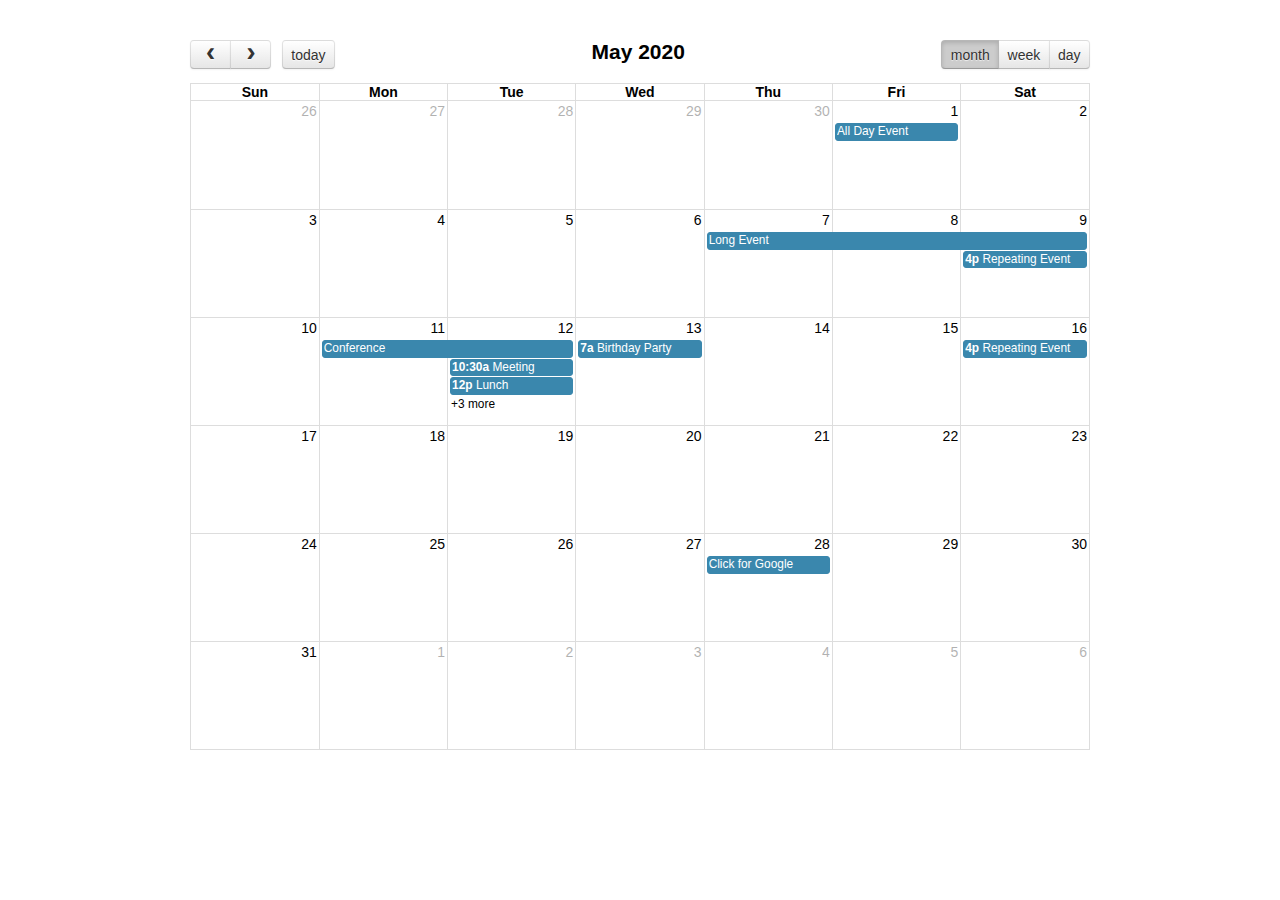
<file: fullcalendar-3.10.2/demos/selectable.html>
<!DOCTYPE html>
<html>
<head>
<meta charset='utf-8' />
<link href='../fullcalendar.min.css' rel='stylesheet' />
<link href='../fullcalendar.print.min.css' rel='stylesheet' media='print' />
<script src='../lib/moment.min.js'></script>
<script src='../lib/jquery.min.js'></script>
<script src='../fullcalendar.min.js'></script>
<script>

  $(document).ready(function() {

    $('#calendar').fullCalendar({
      header: {
        left: 'prev,next today',
        center: 'title',
        right: 'month,agendaWeek,agendaDay'
      },
      defaultDate: '2020-05-12',
      navLinks: true, // can click day/week names to navigate views
      selectable: true,
      selectHelper: true,
      select: function(start, end) {
        var title = prompt('Event Title:');
        var eventData;
        if (title) {
          eventData = {
            title: title,
            start: start,
            end: end
          };
          $('#calendar').fullCalendar('renderEvent', eventData, true); // stick? = true
        }
        $('#calendar').fullCalendar('unselect');
      },
      editable: true,
      eventLimit: true, // allow "more" link when too many events
      events: [
        {
          title: 'All Day Event',
          start: '2020-05-01'
        },
        {
          title: 'Long Event',
          start: '2020-05-07',
          end: '2020-05-10'
        },
        {
          id: 999,
          title: 'Repeating Event',
          start: '2020-05-09T16:00:00'
        },
        {
          id: 999,
          title: 'Repeating Event',
          start: '2020-05-16T16:00:00'
        },
        {
          title: 'Conference',
          start: '2020-05-11',
          end: '2020-05-13'
        },
        {
          title: 'Meeting',
          start: '2020-05-12T10:30:00',
          end: '2020-05-12T12:30:00'
        },
        {
          title: 'Lunch',
          start: '2020-05-12T12:00:00'
        },
        {
          title: 'Meeting',
          start: '2020-05-12T14:30:00'
        },
        {
          title: 'Happy Hour',
          start: '2020-05-12T17:30:00'
        },
        {
          title: 'Dinner',
          start: '2020-05-12T20:00:00'
        },
        {
          title: 'Birthday Party',
          start: '2020-05-13T07:00:00'
        },
        {
          title: 'Click for Google',
          url: 'http://google.com/',
          start: '2020-05-28'
        }
      ]
    });

  });

</script>
<style>

  body {
    margin: 40px 10px;
    padding: 0;
    font-family: "Lucida Grande",Helvetica,Arial,Verdana,sans-serif;
    font-size: 14px;
  }

  #calendar {
    max-width: 900px;
    margin: 0 auto;
  }

</style>
</head>
<body>

  <div id='calendar'></div>

</body>
</html>
</file>
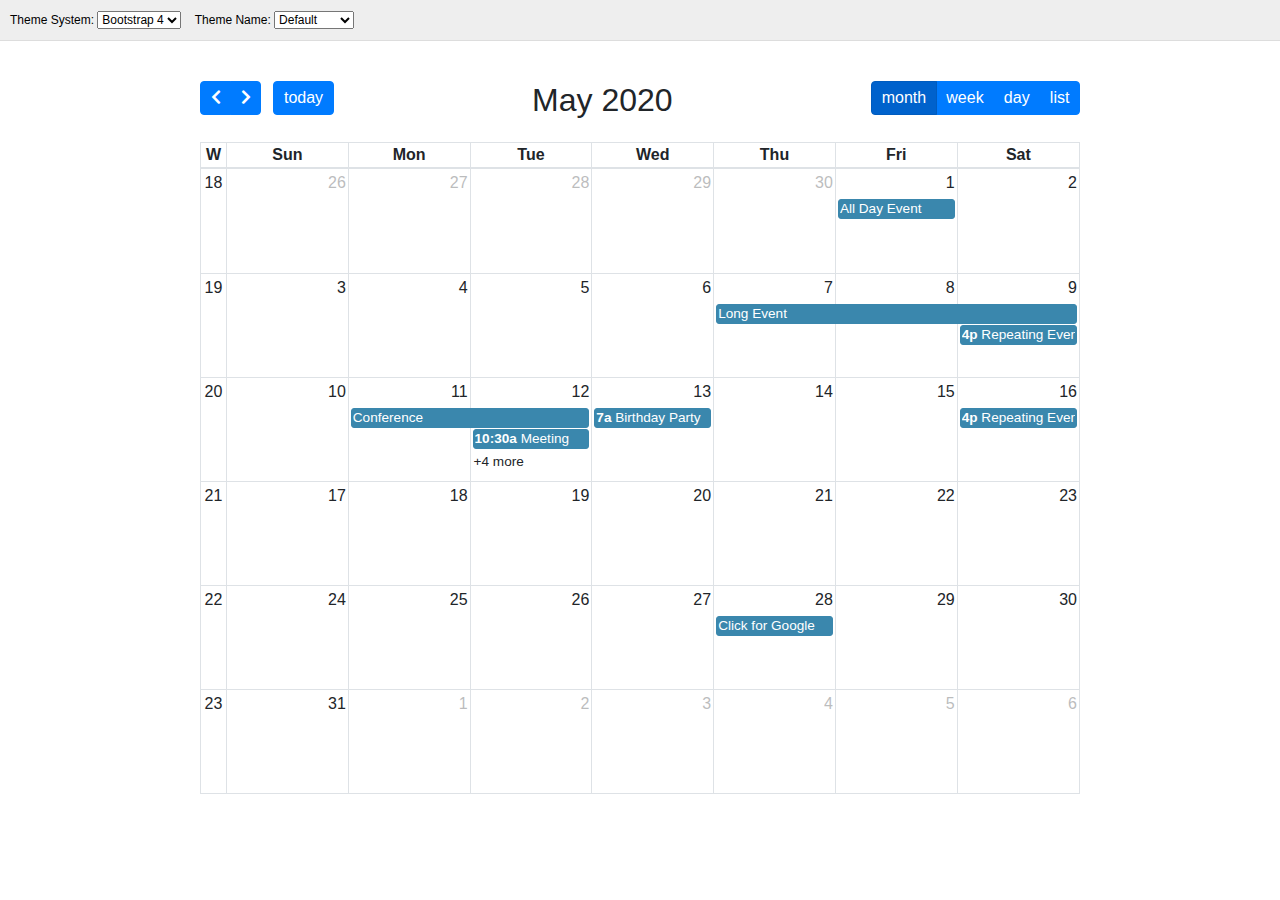
<file: fullcalendar-3.10.2/demos/themes.html>
<!DOCTYPE html>
<html>
<head>
<meta charset='utf-8' />
<link href='https://use.fontawesome.com/releases/v5.0.6/css/all.css' rel='stylesheet'>
<link href='../fullcalendar.min.css' rel='stylesheet' />
<link href='../fullcalendar.print.min.css' rel='stylesheet' media='print' />
<script src='../lib/moment.min.js'></script>
<script src='../lib/jquery.min.js'></script>
<script src='../fullcalendar.min.js'></script>
<script src='js/theme-chooser.js'></script>
<script>

  $(document).ready(function() {

    initThemeChooser({

      init: function(themeSystem) {
        $('#calendar').fullCalendar({
          themeSystem: themeSystem,
          header: {
            left: 'prev,next today',
            center: 'title',
            right: 'month,agendaWeek,agendaDay,listMonth'
          },
          defaultDate: '2020-05-12',
          weekNumbers: true,
          navLinks: true, // can click day/week names to navigate views
          editable: true,
          eventLimit: true, // allow "more" link when too many events
          events: [
            {
              title: 'All Day Event',
              start: '2020-05-01'
            },
            {
              title: 'Long Event',
              start: '2020-05-07',
              end: '2020-05-10'
            },
            {
              id: 999,
              title: 'Repeating Event',
              start: '2020-05-09T16:00:00'
            },
            {
              id: 999,
              title: 'Repeating Event',
              start: '2020-05-16T16:00:00'
            },
            {
              title: 'Conference',
              start: '2020-05-11',
              end: '2020-05-13'
            },
            {
              title: 'Meeting',
              start: '2020-05-12T10:30:00',
              end: '2020-05-12T12:30:00'
            },
            {
              title: 'Lunch',
              start: '2020-05-12T12:00:00'
            },
            {
              title: 'Meeting',
              start: '2020-05-12T14:30:00'
            },
            {
              title: 'Happy Hour',
              start: '2020-05-12T17:30:00'
            },
            {
              title: 'Dinner',
              start: '2020-05-12T20:00:00'
            },
            {
              title: 'Birthday Party',
              start: '2020-05-13T07:00:00'
            },
            {
              title: 'Click for Google',
              url: 'http://google.com/',
              start: '2020-05-28'
            }
          ]
        });
      },

      change: function(themeSystem) {
        $('#calendar').fullCalendar('option', 'themeSystem', themeSystem);
      }

    });

  });

</script>
<style>

  body {
    margin: 0;
    padding: 0;
    font-size: 14px;
  }

  #top,
  #calendar.fc-unthemed {
    font-family: "Lucida Grande",Helvetica,Arial,Verdana,sans-serif;
  }

  #top {
    background: #eee;
    border-bottom: 1px solid #ddd;
    padding: 0 10px;
    line-height: 40px;
    font-size: 12px;
    color: #000;
  }

  #top .selector {
    display: inline-block;
    margin-right: 10px;
  }

  #top select {
    font: inherit; /* mock what Boostrap does, don't compete  */
  }

  .left { float: left }
  .right { float: right }
  .clear { clear: both }

  #calendar {
    max-width: 900px;
    margin: 40px auto;
    padding: 0 10px;
  }

</style>
</head>
<body>

  <div id='top'>

    <div class='left'>

      <div id='theme-system-selector' class='selector'>
        Theme System:

        <select>
          <option value='bootstrap4' selected>Bootstrap 4</option>
          <option value='bootstrap3'>Bootstrap 3</option>
          <option value='jquery-ui'>jQuery UI</option>
          <option value='standard'>unthemed</option>
        </select>
      </div>

      <div data-theme-system="bootstrap3" class='selector' style='display:none'>
        Theme Name:

        <select>
          <option value='' selected>Default</option>
          <option value='cosmo'>Cosmo</option>
          <option value='cyborg'>Cyborg</option>
          <option value='darkly'>Darkly</option>
          <option value='flatly'>Flatly</option>
          <option value='journal'>Journal</option>
          <option value='lumen'>Lumen</option>
          <option value='paper'>Paper</option>
          <option value='readable'>Readable</option>
          <option value='sandstone'>Sandstone</option>
          <option value='simplex'>Simplex</option>
          <option value='slate'>Slate</option>
          <option value='solar'>Solar</option>
          <option value='spacelab'>Spacelab</option>
          <option value='superhero'>Superhero</option>
          <option value='united'>United</option>
          <option value='yeti'>Yeti</option>
        </select>
      </div>

      <div data-theme-system="bootstrap4" class='selector' style='display:none'>
        Theme Name:

        <select>
          <option value='' selected>Default</option>
          <option value='cerulean'>Cerulean</option>
          <option value='cosmo'>Cosmo</option>
          <option value='cyborg'>Cyborg</option>
          <option value='darkly'>Darkly</option>
          <option value='flatly'>Flatly</option>
          <option value='journal'>Journal</option>
          <option value='litera'>Litera</option>
          <option value='lumen'>Lumen</option>
          <option value='lux'>Lux</option>
          <option value='materia'>Materia</option>
          <option value='minty'>Minty</option>
          <option value='pulse'>Pulse</option>
          <option value='sandstone'>Sandstone</option>
          <option value='simplex'>Simplex</option>
          <option value='sketchy'>Sketchy</option>
          <option value='slate'>Slate</option>
          <option value='solar'>Solar</option>
          <option value='spacelab'>Spacelab</option>
          <option value='superhero'>Superhero</option>
          <option value='united'>United</option>
          <option value='yeti'>Yeti</option>
        </select>
      </div>

      <div data-theme-system="jquery-ui" class='selector' style='display:none'>
        Theme Name:

        <select>
          <option value='black-tie'>Black Tie</option>
          <option value='blitzer'>Blitzer</option>
          <option value='cupertino' selected>Cupertino</option>
          <option value='dark-hive'>Dark Hive</option>
          <option value='dot-luv'>Dot Luv</option>
          <option value='eggplant'>Eggplant</option>
          <option value='excite-bike'>Excite Bike</option>
          <option value='flick'>Flick</option>
          <option value='hot-sneaks'>Hot Sneaks</option>
          <option value='humanity'>Humanity</option>
          <option value='le-frog'>Le Frog</option>
          <option value='mint-choc'>Mint Choc</option>
          <option value='overcast'>Overcast</option>
          <option value='pepper-grinder'>Pepper Grinder</option>
          <option value='redmond'>Redmond</option>
          <option value='smoothness'>Smoothness</option>
          <option value='south-street'>South Street</option>
          <option value='start'>Start</option>
          <option value='sunny'>Sunny</option>
          <option value='swanky-purse'>Swanky Purse</option>
          <option value='trontastic'>Trontastic</option>
          <option value='ui-darkness'>UI Darkness</option>
          <option value='ui-lightness'>UI Lightness</option>
          <option value='vader'>Vader</option>
        </select>
      </div>

      <span id='loading' style='display:none'>loading theme...</span>

    </div>

    <div class='right'>
      <span class='credits' data-credit-id='bootstrap-standard' style='display:none'>
        <a href='https://getbootstrap.com/docs/3.3/' target='_blank'>Theme by Bootstrap</a>
      </span>
      <span class='credits' data-credit-id='bootstrap-custom' style='display:none'>
        <a href='https://bootswatch.com/' target='_blank'>Theme by Bootswatch</a>
      </span>
      <span class='credits' data-credit-id='jquery-ui' style='display:none'>
        <a href='http://jqueryui.com/themeroller/' target='_blank'>Theme by jQuery UI</a>
      </span>
    </div>

    <div class='clear'></div>
  </div>

  <div id='calendar'></div>

</body>
</html>
</file>
<file: caleandar-master/caleandar-master/css/demo.css>
body{
  font-family: Calibri, sans-serif;
  font-family: 'Roboto Condensed', sans-serif;
  color: #333;
}
</file>
<file: caleandar-master/caleandar-master/css/theme1.css>
.cld-main{
  width: 330px;
}
.cld-main a{
  color: #333;
  font-weight: bold;
}
  .cld-datetime{
    position: relative;
    width: 66%;
    min-width: 100px;
    max-width: 300px;
    margin: auto;
    overflow: hidden;
  }
  .cld-datetime .today{
    position: relative;
    float: left;
    width: calc(100% - 40px);
    margin: auto;
    text-align: center;
  }
  .cld-nav{
    position: relative;
    width: 20px;
    height: 20px;
    margin-top: 2px;
  }
  .cld-nav:hover{
    cursor: pointer;
  }
  .cld-nav:hover svg{
      fill: #666;
  }
  .cld-rwd{
    float: left;
  }
  .cld-fwd{
    float: right;
  }
    .cld-nav svg:hover{

    }
.cld-labels, .cld-days{
  padding-left: 0;
}
  .cld-label, .cld-day{
    display: inline-block;
    width: 14.28%;
    text-align: center;
  }
  .cld-day.today .cld-number{
    display: inline-block;
    height: 20px;
    width: 20px;
    border-radius: 50px;
    background: #666;
    color: #fff;
  }
  .cld-day.disableDay{
    opacity: 0.5;
  }
  .cld-day.nextMonth, .cld-day.prevMonth{
    opacity: 0.33;
  }
    .cld-number{
      position: relative;
      margin: 5px;
      padding: 5px;
    }
      .cld-title{
        position: absolute;
        z-index: 5;
        display: none;
        top: 30px;
        left: 0;
        padding: 5px 10px;
        background: #fff;
        white-space: nowrap;
        border: 1px solid #ccc;
        border-radius: 5px;
        font-size: 12px;
      }
      .cld-number:hover .cld-title{
        display: block;
      }
      .cld-title::before{
        content: '';
        position: absolute;
        top: -7.5px; left: 7.5px;
        width: 0;
        height: 0;
        border-left: 7.5px solid transparent;
        border-right: 7.5px solid transparent;

        border-bottom: 7.5px solid #ccc;
      }
      .cld-number.eventday{
        display: inline-block;
        height: 20px;
        width: 20px;
        border-radius: 50px;
        border: 1px solid #999;
      }
      .cld-number.eventday:hover{
        cursor: pointer;
        background: #eee;
      }
      .today .cld-number.eventday:hover{
        background: #888;
      }
</file>
